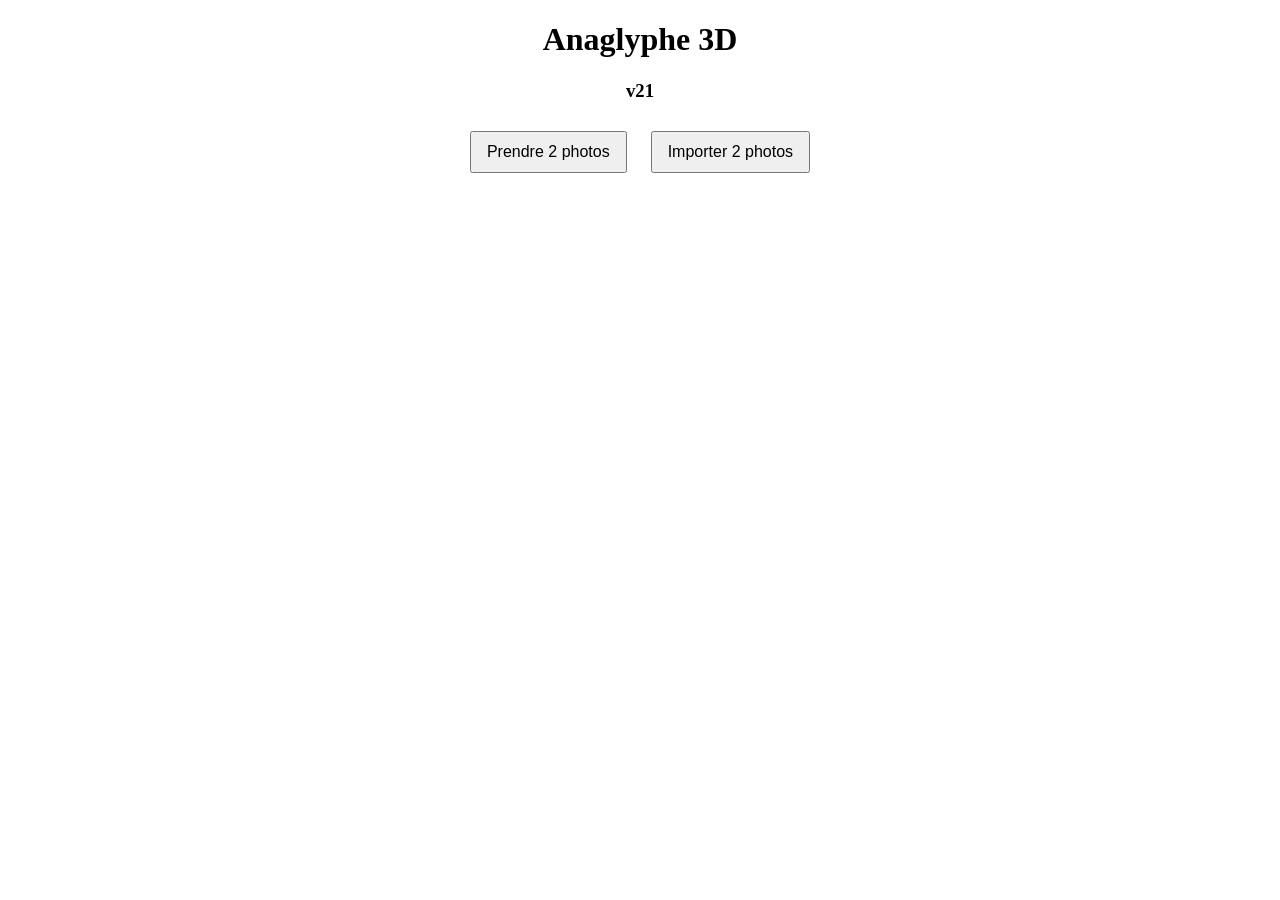
<file: 3D/index.html>
<!DOCTYPE html>
<html lang="fr">
<head>
  <meta charset="UTF-8">
  <meta http-equiv="X-UA-Compatible" content="IE=edge">
  <meta name="viewport" content="width=device-width, initial-scale=1.0">
  <title>PWA Anaglyphe 3D</title>
  <meta name="msapplication-TileColor" content="#af0a1a">
  <meta name="theme-color" content="#ffffff">
  <!--debut no cache-->
  <meta http-equiv="Cache-Control" content="no-cache, no-store, must-revalidate" />
  <meta http-equiv="Pragma" content="no-cache" />
  <meta http-equiv="Expires" content="0" />
  <!--fin no cache-->
  <link rel="shortcut icon" href="img/fav_icon.png">
  <link rel="icon" type="image/png" sizes="32x32" href="img/fav_icon.png">
  <link rel="manifest" href="pwa-manifest.json">
  <link rel="stylesheet" href="css/style.css">
  <script type='text/javascript' src="js/main.js"></script>
  <style>
    .hidden { display: none; }
    .content { text-align: center; margin-top: 20px; }
    .camera-container { position: relative; display: inline-block; }
    video, canvas { max-width: 100%; margin-top: 10px; border: none; } 
    #gridCanvas { position: absolute; top: 0; left: 0; pointer-events: none; }
    button { margin: 10px; padding: 10px 15px; font-size: 16px; }
	.button_up_down { margin: 3px; padding: 3px 3px; font-size: 16px; }
    input[type=range] { margin: 0px; padding: 0px 0px; font-size: 16px; width:160px; }
    .fade-out { opacity: 0; transition: opacity 0.3s ease-in-out; }
    .fade-in { opacity: 1; transition: opacity 0.3s ease-in-out; }
    #flash {
      position: fixed;
      top: 0;
      left: 0;
      width: 100%;
      height: 100%;
      background: white;
      opacity: 0;
      pointer-events: none;
      z-index: 9999;
      transition: opacity 0.2s ease-out;
    }
    #rotationLabel, #offsetYLabel, #offsetLabel { display: block; }
  </style>
</head>
<body>
  <div id="flash" class="hidden"></div>

  <div id="home" class="content">
    <h1>Anaglyphe 3D</h1>
    <h3>v21</h3>
    <!--<span id="welcomePanel" /*class="hidden"*/>-->
      <button onclick="openCamera()">Prendre 2 photos</button>
  	  <button onclick="importPhotos()">Importer 2 photos</button>
    <!--</span>-->
	<input type="file" id="photoInput" accept="image/*" multiple class="hidden">
    
  </div>

  <div id="cameraPage" class="content hidden">
    <h2 id="stepTitle">Photo gauche</h2>
    <div class="camera-container">
      <video id="camera" autoplay playsinline class="fade-in"></video>
      <canvas id="gridCanvas" class="hidden"></canvas><!--la grille-->
      <canvas id="photoLeft" class="hidden"></canvas>
      <canvas id="photoRight" class="hidden"></canvas>
      <canvas id="anaglyphCanvas" class="hidden"></canvas>
    </div>
    <br>
    <span id="offsetPanel" class="hidden">
      <label id="offsetLabel" >X: <span id="offsetValue">0</span> %
		<button class="button_up_down" onclick="nudge('x', -1)">-</button>
      	<input type="range" id="offsetSlider" min="-30" max="30" value="0" oninput="updateAnaglyph()">
		<button class="button_up_down" onclick="nudge('x', 1)">+</button>
      </label>
      <label id="offsetYLabel" >Y: <span id="offsetYValue">0</span> %
      	<button class="button_up_down" onclick="nudge('y', -1)">-</button>
		<input type="range" id="offsetYSlider" min="-30" max="30" value="0" oninput="updateAnaglyph()">    
		<button class="button_up_down" onclick="nudge('y', 1)">+</button>
      </label>
      <label id="rotationLabel" >Rot: <span id="rotationValue">0</span>°
      	<button class="button_up_down" onclick="nudge('r', -1)">-</button>
		<input type="range" id="rotationSlider" min="-20" max="20" value="0" oninput="updateAnaglyph()">
		<button class="button_up_down" onclick="nudge('r', 1)">+</button>
      </label>
      <button id="resetBtn" onclick="resetTransform()">Réinitialiser</button>
      <br>
      <button id="invertBtn" onclick="invertChannels()">Inverser Rouge/Cyan</button>  
      <button id="downloadBtn" onclick="downloadAnaglyph()">Télécharger</button>
	  <button id="cropBtn" onclick="cropAndDownload()">Crop et Télécharge</button>
	  <br>
  	  <button id="saveSourcesBtn" onclick="downloadSources1()">Save sources1</button>
	  <button id="saveSourcesBtn" onclick="downloadSources2()">Save sources2</button>
    </span>
    <button id="gridBtn" class="hidden" onclick="toggleGrid()">Grille</button>
    <button id="captureBtn" class="hidden" onclick="takePhoto()">Prendre</button>
    <button onclick="backHome()">Retour</button>
  </div>

  <script>
    const home = document.getElementById('home');
    const cameraPage = document.getElementById('cameraPage');
    const camera = document.getElementById('camera');
    const captureBtn = document.getElementById('captureBtn');
    const gridBtn = document.getElementById('gridBtn');
    const gridCanvas = document.getElementById('gridCanvas');
    const photoLeft = document.getElementById('photoLeft');
    const photoRight = document.getElementById('photoRight');
    const anaglyphCanvas = document.getElementById('anaglyphCanvas');
    const slider = document.getElementById('offsetSlider');
    const offsetLabel = document.getElementById('offsetLabel');
    const offsetValue = document.getElementById('offsetValue');
    const stepTitle = document.getElementById('stepTitle');
    const invertBtn = document.getElementById('invertBtn');
    const offsetYSlider = document.getElementById('offsetYSlider');
    const rotationSlider = document.getElementById('rotationSlider');
    const offsetYLabel = document.getElementById('offsetYLabel');
    const rotationLabel = document.getElementById('rotationLabel');
    const offsetYValue = document.getElementById('offsetYValue');
    const rotationValue = document.getElementById('rotationValue');
    const resetBtn = document.getElementById('resetBtn');
    const offsetPanel = document.getElementById('offsetPanel');
    const welcomePanel = document.getElementById('welcomePanel');
	const cropBtn = document.getElementById('cropBtn');


    let stream = null;
    let cameras = [];
    let currentCam = 0;
    let startY = 0;
    let offset = 0;
    let offsetY = 0;
    let rotation = 0;
    let step = 1;
    let leftImgData = null, rightImgData = null;
    let invert = false; // Rouge = gauche, Cyan = droite
    let showGrid = false;

    function triggerFlash() {
      const flash = document.getElementById('flash');
      flash.classList.remove('hidden');
      flash.style.opacity = 1;
      setTimeout(() => {
        flash.style.opacity = 0;
      }, 100); // le flash disparaît vite
    }

    async function openCamera() {
      home.classList.add('hidden');
      cameraPage.classList.remove('hidden');
      step = 1;
      stepTitle.textContent = "Photo gauche";
      try {
        await loadCameras();
        await startCamera(cameras[currentCam]?.deviceId);
      } catch (err) {
        alert("Erreur accès caméra : " + err);
      }
    }

    function backHome() {
      stopCamera();
      cameraPage.classList.add('hidden');
      home.classList.remove('hidden');
      anaglyphCanvas.classList.add('hidden');
      /*slider.classList.add('hidden');
      offsetLabel.classList.add('hidden');
      offsetYLabel.classList.add('hidden');
      offsetYSlider.classList.add('hidden');
      rotationLabel.classList.add('hidden');
      rotationSlider.classList.add('hidden');
      resetBtn.classList.add('hidden');*/
      offsetPanel.classList.add('hidden');
      /*invertBtn.classList.add('hidden');
      downloadBtn.classList.add('hidden');*/
      captureBtn.classList.remove('hidden');
      gridBtn.classList.remove('hidden');
      gridCanvas.classList.add('hidden');
      step = 1;
    }

    async function loadCameras() {
      const devices = await navigator.mediaDevices.enumerateDevices();
      cameras = devices.filter(d => d.kind === 'videoinput');
      const backCamIndex = cameras.findIndex(c => c.label.toLowerCase().includes('back'));
      if (backCamIndex >= 0) currentCam = backCamIndex;
    }

    async function startCamera(deviceId) {
      if (stream) stopCamera();
      try {
        camera.classList.add('fade-out');
        await new Promise(resolve => setTimeout(resolve, 300));
        const constraints = deviceId
          ? { video: { deviceId: { exact: deviceId } } }
          : { video: true };
        stream = await navigator.mediaDevices.getUserMedia(constraints);
        camera.srcObject = stream;
        camera.classList.remove('hidden');
        await camera.play();
        camera.classList.remove('fade-out');
        camera.classList.add('fade-in');
        anaglyphCanvas.classList.add('hidden');
        offsetPanel.classList.add('hidden');
        captureBtn.classList.remove('hidden');
        gridBtn.classList.remove('hidden');
        gridCanvas.classList.add('hidden');
        showGrid = false;
      } catch (err) {
        if (stream) {
          stream.getTracks().forEach(track => track.stop());
          stream = null;
        }
        camera.srcObject = null;
        camera.classList.remove('fade-out');
        camera.classList.add('fade-in');
        alert("Erreur accès caméra : " + err);
      }
    }

    function stopCamera() {
      if (stream) {
        stream.getTracks().forEach(track => track.stop());
        stream = null;
      }
      camera.srcObject = null;
    }

    function takePhoto() {
      const ctx = (step === 1 ? photoLeft : photoRight).getContext('2d');
      const w = camera.videoWidth;
      const h = camera.videoHeight;
      (step === 1 ? photoLeft : photoRight).width = w;
      (step === 1 ? photoLeft : photoRight).height = h;
      ctx.drawImage(camera, 0, 0);

      // vibration + flash
      if (navigator.vibrate) {
        navigator.vibrate(200);
      }
      triggerFlash();
          
      if (step === 1) {
        step = 2;
        stepTitle.textContent = "Photo droite";
      } else {
        leftImgData  = photoLeft.getContext('2d').getImageData(0, 0, photoLeft.width,  photoLeft.height);
        rightImgData = photoRight.getContext('2d').getImageData(0, 0, photoRight.width, photoRight.height);

        //camera.classList.add('hidden'); 
        //gridCanvas.classList.add('hidden');
        showAnaglyphControls()
        renderAnaglyph();
        /*slider.classList.remove('hidden');
        offsetLabel.classList.remove('hidden');
        offsetYLabel.classList.remove('hidden');
        offsetYSlider.classList.remove('hidden');
        rotationLabel.classList.remove('hidden');
        rotationSlider.classList.remove('hidden');
        resetBtn.classList.remove('hidden');*/
        /*offsetPanel.classList.remove('hidden');
        invertBtn.classList.remove('hidden');
        downloadBtn.classList.remove('hidden');
        captureBtn.classList.add('hidden');
        gridBtn.classList.add('hidden');
        stepTitle.textContent = "Aperçu 3D";*/
      }
    }

	function importPhotos() {
	  const input = document.getElementById('photoInput');
	  input.click();

	  input.onchange = async () => {
		if (input.files.length !== 2) {
		  alert("Veuillez sélectionner exactement 2 photos !");
		  return;
		}

		// Charger les deux images
		const [img1, img2] = await Promise.all(
		  Array.from(input.files).map(file => loadImage(file))
		);

		// Dessiner les deux images dans les canvas
		drawToCanvas(photoLeft, img1);
		drawToCanvas(photoRight, img2);

		// Stocker leurs données
		leftImgData  = photoLeft.getContext('2d').getImageData(0, 0, photoLeft.width,  photoLeft.height);
		rightImgData = photoRight.getContext('2d').getImageData(0, 0, photoRight.width, photoRight.height);

		// Afficher les contrôles + l'anaglyphe
		//alert("1");
		home.classList.add('hidden');
		cameraPage.classList.remove('hidden');
		showAnaglyphControls();
		renderAnaglyph();
	  };
	}

	// Fonction pour charger une image depuis un fichier
	function loadImage(file) {
	  return new Promise(resolve => {
		const img = new Image();
		img.onload = () => resolve(img);
		img.src = URL.createObjectURL(file);
	  });
	}

	// Dessiner une image dans un canvas
	function drawToCanvas(canvas, img) {
	  canvas.width = img.width;
	  canvas.height = img.height;
	  canvas.getContext('2d').drawImage(img, 0, 0);
	}

	function showAnaglyphControls() {
	  camera.classList.add('hidden');
	  gridCanvas.classList.add('hidden');

	  /*[offsetLabel, offsetYLabel, rotationLabel,
	   slider, offsetYSlider, rotationSlider,
	   invertBtn, downloadBtn, resetBtn, saveSourcesBtn].forEach(el => el.classList.remove('hidden'));*/
      offsetPanel.classList.remove('hidden');
    
	  captureBtn.classList.add('hidden');
	  gridBtn.classList.add('hidden');
	  stepTitle.textContent = "Aperçu 3D";
	}


    function resetTransform() {
      slider.value = 0;
      offsetYSlider.value = 0;
      rotationSlider.value = 0;
    
      offset = 0;
      offsetY = 0;
      rotation = 0;
    
      offsetValue.textContent = 0;
      offsetYValue.textContent = 0;
      rotationValue.textContent = 0;
    
      renderAnaglyph();
    }

    function renderAnaglyph() {
	  if (!leftImgData || !rightImgData) return;
	
	  const w = leftImgData.width;
	  const h = leftImgData.height;
	
	  // Convertir % en pixels
	  const offsetPx = Math.round((offset / 100) * w);
	  const offsetYPx = Math.round((offsetY / 100) * h);
	
	  // Canvas temporaire
	  const tempCanvas = document.createElement('canvas');
	  tempCanvas.width = w;
	  tempCanvas.height = h;
	  const tempCtx = tempCanvas.getContext('2d');
	
	  tempCtx.translate(w / 2, h / 2);
	  tempCtx.rotate(rotation * Math.PI / 180);
	  tempCtx.translate(-w / 2 + offsetPx, -h / 2 + offsetYPx);
	
	  const rightCanvas = document.createElement('canvas');
	  rightCanvas.width = w;
	  rightCanvas.height = h;
	  rightCanvas.getContext('2d').putImageData(rightImgData, 0, 0);
	  tempCtx.drawImage(rightCanvas, 0, 0);
	
	  const Rtrans = tempCtx.getImageData(0, 0, w, h).data;
	  const out = new Uint8ClampedArray(w * h * 4);
	  const L = leftImgData.data, R = Rtrans;
	
	  for (let i = 0; i < w * h; i++) {
	    const p = i * 4;
	    const redSrc = invert ? R : L;
	    const cyanSrc = invert ? L : R;
	    out[p]   = redSrc[p];
	    out[p+1] = cyanSrc[p+1];
	    out[p+2] = cyanSrc[p+2];
	    out[p+3] = 255;
	  }
	
	  const ctx = anaglyphCanvas.getContext('2d');
	  anaglyphCanvas.width = w;
	  anaglyphCanvas.height = h;
	  ctx.putImageData(new ImageData(out, w, h), 0, 0);
	  anaglyphCanvas.classList.remove('hidden');
	}

	function nudge(type, delta) {
	  if (type === 'x') {
	    slider.value = Math.min(slider.max, Math.max(slider.min, parseInt(slider.value) + delta));
	  } else if (type === 'y') {
	    offsetYSlider.value = Math.min(offsetYSlider.max, Math.max(offsetYSlider.min, parseInt(offsetYSlider.value) + delta));
	  } else if (type === 'r') {
	    rotationSlider.value = Math.min(rotationSlider.max, Math.max(rotationSlider.min, parseInt(rotationSlider.value) + delta));
	  }
	  updateAnaglyph();
	}


    function updateAnaglyph() {
	  offset = parseInt(slider.value, 10);   // en %
	  offsetY = parseInt(offsetYSlider.value, 10); // en %
	  rotation = parseInt(rotationSlider.value, 10);
	
	  offsetValue.textContent = offset;
	  offsetYValue.textContent = offsetY;
	  rotationValue.textContent = rotation;
	
	  renderAnaglyph();
	}



    function invertChannels() {
      invert = !invert;
      renderAnaglyph();
    }

    function toggleGrid() {
      showGrid = !showGrid;
      if (showGrid) {
        gridCanvas.width = camera.videoWidth;
        gridCanvas.height = camera.videoHeight;
        gridCanvas.classList.remove('hidden');
        drawGrid();
      } else {
        gridCanvas.classList.add('hidden');
      }
    }

    function drawGrid() {
      if (!showGrid) return;
      const ctx = gridCanvas.getContext('2d');
      const w = gridCanvas.width;
      const h = gridCanvas.height;
      ctx.clearRect(0, 0, w, h);
      ctx.strokeStyle = 'rgba(255,255,255,0.6)';
      ctx.lineWidth = 1;
      for (let i = 1; i < 3; i++) {
        const x = (w / 3) * i;
        const y = (h / 3) * i;
        ctx.beginPath();
        ctx.moveTo(x, 0); ctx.lineTo(x, h);
        ctx.moveTo(0, y); ctx.lineTo(w, y);
        ctx.stroke();
      }
      requestAnimationFrame(drawGrid);
    }

    function downloadAnaglyph() {
      const link = document.createElement('a');
      link.download = 'anaglyphe3D.png';
      link.href = anaglyphCanvas.toDataURL();
      link.click();
    }
	
	function downloadSources1() {
	  if (!photoLeft.width) return;

	  const link1 = document.createElement('a');
	  link1.download = 'photo_gauche.png';
	  link1.href = photoLeft.toDataURL();
	  link1.click();
	}
	function downloadSources2() {
		if (!photoRight.width) return;
		
		const link2 = document.createElement('a');
		link2.download = 'photo_droite.png';
		link2.href = photoRight.toDataURL();
		link2.click();
	}

	// Retourne un canvas de w×h contenant l'image droite transformée (offset%, offsetY%, rotation)
	function getTransformedRightCanvas() {
	  if (!rightImgData) return null;
	
	  const w = rightImgData.width, h = rightImgData.height;
	
	  // % -> px
	  const offsetPx  = Math.round((offset  / 100) * w);
	  const offsetYPx = Math.round((offsetY / 100) * h);
	
	  const tempCanvas = document.createElement('canvas');
	  tempCanvas.width = w;
	  tempCanvas.height = h;
	  const tempCtx = tempCanvas.getContext('2d');
	
	  // Appliquer les mêmes transfos que dans renderAnaglyph()
	  tempCtx.translate(w / 2, h / 2);
	  tempCtx.rotate(rotation * Math.PI / 180);
	  tempCtx.translate(-w / 2 + offsetPx, -h / 2 + offsetYPx);
	
	  // Dessiner l'image droite d'origine
	  const rightCanvas = document.createElement('canvas');
	  rightCanvas.width = w; rightCanvas.height = h;
	  rightCanvas.getContext('2d').putImageData(rightImgData, 0, 0);
	  tempCtx.drawImage(rightCanvas, 0, 0);
	
	  return tempCanvas;
	}
	
	// Trouve le bounding box des pixels non transparents (alpha > 0) d'un ImageData
	function getOpaqueBounds(imgData, w, h) {
	  const data = imgData.data;
	  let xMin = w, yMin = h, xMax = -1, yMax = -1;
	
	  // Parcours complet pour rester fiable (tu peux échantillonner si besoin de perf)
	  for (let y = 0; y < h; y++) {
	    for (let x = 0; x < w; x++) {
	      const a = data[(y * w + x) * 4 + 3];
	      if (a > 0) {
	        if (x < xMin) xMin = x;
	        if (x > xMax) xMax = x;
	        if (y < yMin) yMin = y;
	        if (y > yMax) yMax = y;
	      }
	    }
	  }
	  if (xMax === -1) return null; // rien de dessiné
	  // +1 pour passer de coordonnées inclusives à largeur/hauteur
	  return { x: xMin, y: yMin, w: xMax - xMin + 1, h: yMax - yMin + 1 };
	}
	
	// ---- Nouveau crop fiable ----
	function cropAndDownload() {
	  if (!leftImgData || !rightImgData) return;
	
	  // S'assurer que l'anaglyphe correspond bien aux valeurs actuelles
	  renderAnaglyph();
	
	  const w = leftImgData.width, h = leftImgData.height;
	
	  // 1) Recalculer l'image droite transformée
	  const transformed = getTransformedRightCanvas();
	  if (!transformed) return;
	
	  // 2) Déterminer la zone couverte par l'image transformée (alpha > 0)
	  const tCtx = transformed.getContext('2d');
	  const tData = tCtx.getImageData(0, 0, w, h);
	  const bbox = getOpaqueBounds(tData, w, h);
	
	  if (!bbox || bbox.w <= 0 || bbox.h <= 0) {
	    alert("Pas de zone superposée détectée !");
	    return;
	  }
	
	  // 3) Intersecter avec les limites de la gauche (qui est plein cadre)
	  const x = Math.max(0, bbox.x);
	  const y = Math.max(0, bbox.y);
	  const x2 = Math.min(w, bbox.x + bbox.w);
	  const y2 = Math.min(h, bbox.y + bbox.h);
	  const cw = x2 - x;
	  const ch = y2 - y;
	
	  if (cw <= 0 || ch <= 0) {
	    alert("Zone superposée trop petite ou hors cadre.");
	    return;
	  }
	
	  // 4) Recadrer depuis l’anaglyphe existant
	  const out = document.createElement('canvas');
	  out.width = cw; out.height = ch;
	  out.getContext('2d').drawImage(anaglyphCanvas, x, y, cw, ch, 0, 0, cw, ch);
	
	  // 5) Télécharger
	  const a = document.createElement('a');
	  a.download = 'anaglyphe_crop.png';
	  a.href = out.toDataURL();
	  a.click();
	}

    // Swipe vertical pour changer de caméra
    camera.addEventListener('touchstart', (e) => {
      startY = e.touches[0].clientY;
    });

    camera.addEventListener('touchend', (e) => {
      let endY = e.changedTouches[0].clientY;
      let diff = endY - startY;

      if (Math.abs(diff) > 50) {
        if (diff > 0) {
          currentCam = (currentCam + 1) % cameras.length;
        } else {
          currentCam = (currentCam - 1 + cameras.length) % cameras.length;
        }
        startCamera(cameras[currentCam].deviceId);
      }
    });
  </script>
</body>
</html>
</file>
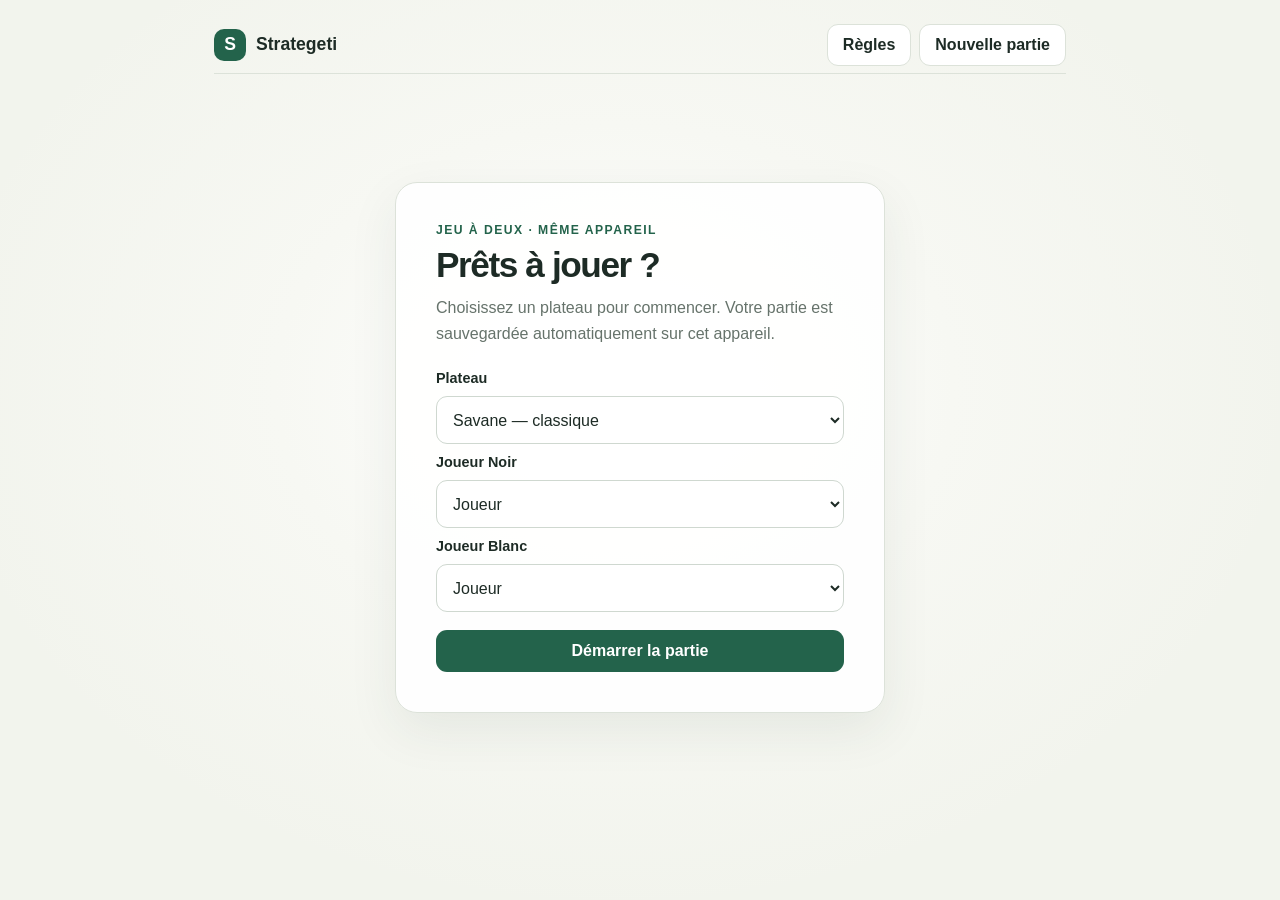
<file: Strategeti/index.html>
<!DOCTYPE html>
<html lang="fr">
<head>
  <meta charset="UTF-8">
  <meta name="viewport" content="width=device-width, initial-scale=1, viewport-fit=cover">
  <meta name="theme-color" content="#15231f">
  <meta name="description" content="Jeu de placement tactique à deux joueurs sur le même appareil.">
  <title>Strategeti — jeu à deux</title>
  <link rel="icon" type="image/png" href="img/fav_icon.png">
  <link rel="manifest" href="pwa-manifest.json">
  <link rel="stylesheet" href="css/style.css?v=20261007-piece-colors">
  <script src="js/main.js" defer></script>
  <script type="module" src="js/app.js"></script>
</head>
<body>
  <main class="app-shell">
    <header class="topbar">
      <a class="brand" href="./" aria-label="Strategeti, accueil">
        <span class="brand-mark" aria-hidden="true">S</span>
        <span>Strategeti</span>
      </a>
      <nav class="menu" aria-label="Menu de partie">
        <!--<a class="button button-quiet" href="test-ia.html">Test IA</a>-->
        <button class="button button-quiet" id="rules-button" type="button">Règles</button>
        <button class="button button-quiet" id="new-game-button" type="button">Nouvelle partie</button>
        <button class="button button-quiet" id="restart-button" type="button" hidden>Recommencer</button>
      </nav>
    </header>

    <section class="setup-panel panel" id="setup-panel" aria-labelledby="setup-title">
      <p class="eyebrow">Jeu à deux · même appareil</p>
      <h1 id="setup-title">Prêts à jouer ?</h1>
      <p class="muted">Choisissez un plateau pour commencer. Votre partie est sauvegardée automatiquement sur cet appareil.</p>
      <form id="new-game-form" class="setup-form">
        <label for="board-choice">Plateau</label>
        <select id="board-choice" name="board">
          <option value="savanna-classic">Savane — classique</option>
          <option value="savanna-advanced">Savane — avancé</option>
        </select>
        <label for="black-player">Joueur Noir</label>
        <select id="black-player" name="blackPlayer">
          <option value="human" selected>Joueur</option>
        </select>
        <label for="white-player">Joueur Blanc</label>
        <select id="white-player" name="whitePlayer">
          <option value="human" selected>Joueur</option>
        </select>
        <div class="llm-model-field" id="llm-model-field" hidden>
          <label for="llm-model">Modèle Ollama pour LLMIA</label>
          <input id="llm-model" name="llmModel" type="text" list="ollama-models" value="gpt-oss:20b" required>
          <datalist id="ollama-models"></datalist>
          <p class="form-status" id="llm-model-status" role="status" aria-live="polite"></p>
        </div>
        <button class="button button-primary" type="submit">Démarrer la partie</button>
      </form>
      <button class="button button-quiet resume-button" id="resume-button" type="button" hidden>Revenir à la partie</button>
    </section>

    <section class="rules-panel panel" id="rules-panel" aria-labelledby="rules-title" hidden>
      <p class="eyebrow">Strategeti · règles du jeu</p>
      <h1 id="rules-title" tabindex="-1">Comment jouer ?</h1>
      <section class="rules-section" aria-labelledby="rules-goal-title">
        <h2 id="rules-goal-title">But et préparation</h2>
        <ul>
          <li>La partie se joue à deux sur un plateau de 4 × 4 cases. Blanc commence ; Noir joue en haut et Blanc en bas.</li>
          <li>Chaque joueur dispose de deux éléphants, deux lions, deux zèbres et deux gazelles.</li>
          <li>Sur le plateau classique, la pose est interdite dans les quatre coins. Sur le plateau avancé, elle est interdite dans les quatre cases centrales. Les déplacements restent autorisés sur toutes les cases.</li>
        </ul>
      </section>
      <section class="rules-section" aria-labelledby="rules-turn-title">
        <h2 id="rules-turn-title">À votre tour</h2>
        <p>Posez un animal de votre réserve sur une case vide autorisée ou déplacez un animal de votre couleur en respectant son déplacement. Les animaux mangés ou poussés hors du plateau sont perdus et ne retournent pas en réserve.</p>
      </section>
      <section class="rules-section" aria-labelledby="rules-animals-title">
        <h2 id="rules-animals-title">Déplacement des animaux</h2>
        <ul class="animal-rules">
          <li><strong>Éléphant :</strong> avance d’une case horizontalement ou verticalement et doit pousser au moins un animal adjacent. Il pousse toute la chaîne devant lui, quelque soit la couleur, mais ne peut pas pousser un autre éléphant. Un animal poussé hors du plateau est perdu.</li>
          <li><strong>Lion :</strong> avance d’une case horizontalement ou verticalement en mangeant un zèbre ou une gazelle adjacente. Il peut manger une pièce de sa propre couleur.</li>
          <li><strong>Zèbre :</strong> se déplace en ligne droite, horizontalement, verticalement ou en diagonale, d’autant de cases qu’il le souhaite vers une case vide. Les autres pièces bloquent son passage.</li>
          <li><strong>Gazelle :</strong> saute horizontalement, verticalement ou en diagonale par-dessus une ou plusieurs pièces consécutives et atterrit sur la première case vide après elles. Elle peut enchaîner des sauts en changeant de direction ; après chaque saut, vous pouvez continuer, terminer le déplacement ou annuler tout le trajet.</li>
        </ul>
      </section>
      <section class="rules-section" aria-labelledby="rules-end-title">
        <h2 id="rules-end-title">Fin de partie</h2>
        <p>Vous gagnez si au moins une condition suivante est remplie :
          <ul>
          <li>Vous alignez quatre animaux de votre couleur horizontalement, verticalement ou en diagonale.</li>
          <li>Vous mangez ou poussez hors du plateau cinq animaux de votre adversaire.</li>
          <li>Vous bloquez votre adversaire qui ne peux plus rien jouer.</li>
          </ul>
        </p>
      </section>
      <div class="rules-actions">
        <button class="button button-primary" id="return-from-rules-button" type="button">Retour à l’accueil</button>
      </div>
    </section>

    <section id="game-panel" class="game-panel" aria-label="Partie" hidden>
      <div class="game-heading">
        <div>
          <p class="eyebrow" id="board-name">Savane — classique</p>
          <h1 id="board-heading">La savane</h1>
        </div>
        <div class="turn-indicator" id="turn-indicator" role="status" aria-live="polite"></div>
      </div>

      <section class="player-zone player-black" aria-labelledby="black-title">
        <div class="player-heading">
          <span class="player-stone stone-black" aria-hidden="true"></span>
          <h2 id="black-title">Noir <span class="player-position">— en haut</span></h2>
          <span class="stock-label" id="black-stock-label"></span>
        </div>
        <div class="stock" id="black-stock" aria-label="Stock des pièces noires"></div>
      </section>

      <div class="board-area">
        <div class="board-wrap">
          <div class="board" id="game-board" role="grid" aria-label="Plateau de jeu 4 par 4"></div>
          <div class="game-result" id="game-result" role="status" aria-live="assertive" hidden>
            <div class="game-result-card">
              <p class="eyebrow">Partie terminée</p>
              <h2 id="game-result-winner"></h2>
              <p id="game-result-reason"></p>
            </div>
          </div>
        </div>
        <aside class="captured-stock" id="captured-stock" aria-labelledby="captured-title">
          <h2 id="captured-title">Mangées</h2>
          <p class="captured-empty" id="captured-empty">Aucune</p>
          <div class="captured-groups">
            <section aria-label="Pièces mangées blanches">
              <h3><span class="player-stone stone-white" aria-hidden="true"></span>Blanc</h3>
              <div class="captured-pieces" id="white-captured"></div>
            </section>
            <section aria-label="Pièces mangées noires">
              <h3><span class="player-stone stone-black" aria-hidden="true"></span>Noir</h3>
              <div class="captured-pieces" id="black-captured"></div>
            </section>
          </div>
        </aside>
      </div>
      <p class="placement-rule-hint" id="placement-rule-hint"></p>

      <section class="player-zone player-white" aria-labelledby="white-title">
        <div class="player-heading">
          <span class="player-stone stone-white" aria-hidden="true"></span>
          <h2 id="white-title">Blanc <span class="player-position">— en bas</span></h2>
          <span class="stock-label" id="white-stock-label"></span>
        </div>
        <div class="stock" id="white-stock" aria-label="Stock des pièces blanches"></div>
      </section>
      <div class="gazelle-move-controls" id="gazelle-move-controls" hidden>
        <p id="gazelle-move-progress" aria-live="polite"></p>
        <div class="gazelle-move-actions">
          <button class="button button-quiet" id="cancel-gazelle-move" type="button">Annuler le déplacement</button>
          <button class="button button-primary" id="finish-gazelle-move" type="button">Terminer le déplacement</button>
        </div>
      </div>
      <p class="game-message" id="game-message" aria-live="polite"></p>
      <button class="button button-quiet" id="retry-ai-button" type="button" hidden>Renvoyer</button>
    </section>

    <p class="save-status" id="save-status" role="status" aria-live="polite"></p>
  </main>
  <dialog id="confirm-dialog" class="confirm-dialog">
    <form method="dialog">
      <h2 id="confirm-title">Recommencer la partie ?</h2>
      <p id="confirm-message">La progression actuelle sera remplacée.</p>
      <div class="dialog-actions">
        <button class="button button-quiet" value="cancel">Annuler</button>
        <button class="button button-danger" id="confirm-action" value="confirm">Recommencer</button>
      </div>
    </form>
  </dialog>
</body>
</html>
</file>
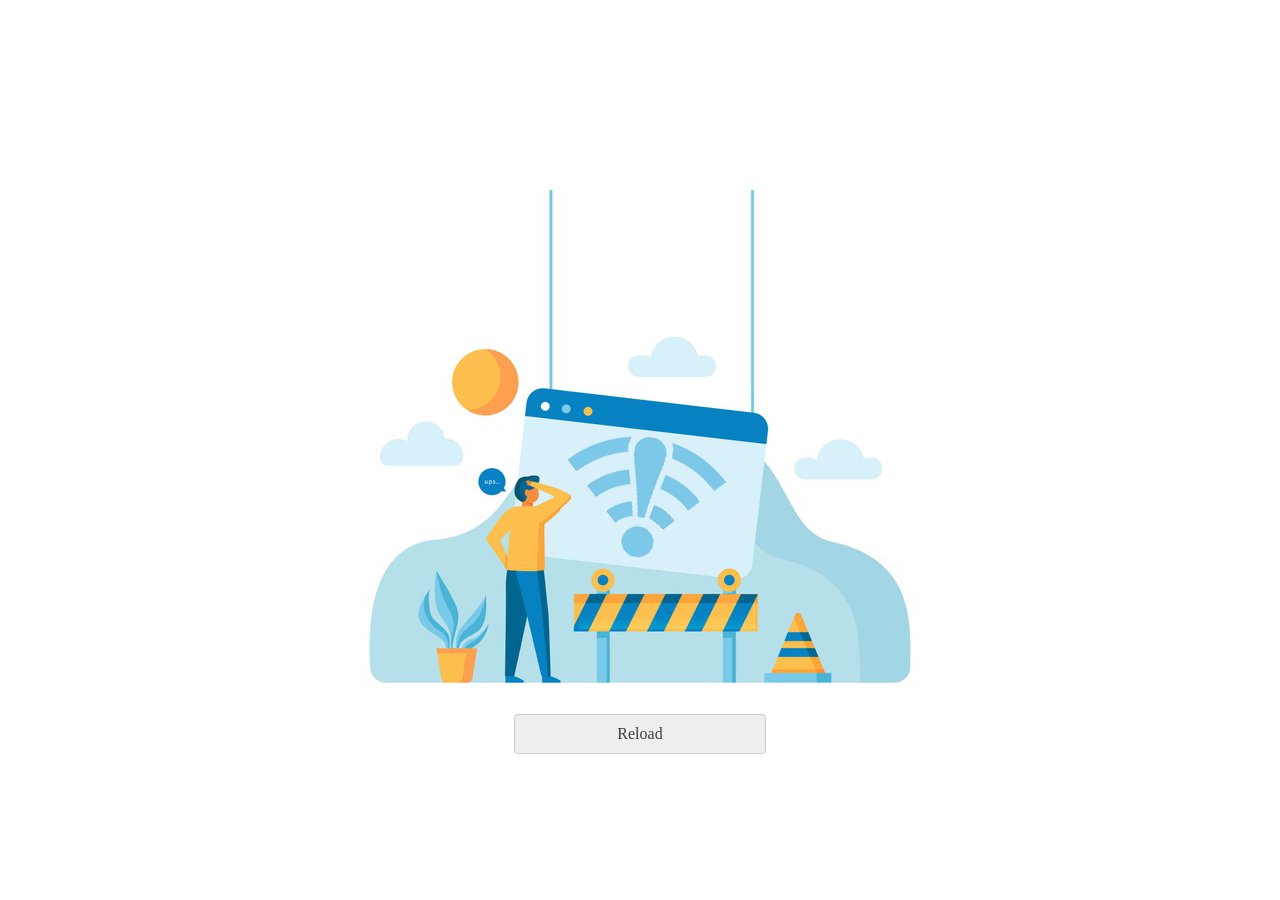
<file: offline.html>
<!DOCTYPE html>
<html lang="en">
<head>
    <meta charset="UTF-8">
    <meta http-equiv="X-UA-Compatible" content="IE=edge">
    <meta name="viewport" content="width=device-width, initial-scale=1.0">
    <title>Simple Progressive Web App</title>
    <meta name="msapplication-TileColor" content="#af0a1a">
    <meta name="theme-color" content="#ffffff">
    <link rel="shortcut icon" href="img/fav-16.png">
    <link rel="icon" type="image/png" sizes="32x32" href="img/fav-32.png">
    <link rel="icon" type="image/png" sizes="16x16" href="img/fav-16.png">
    <link rel="apple-touch-icon" href="img/fav-57.png">
    <link rel="apple-touch-icon" sizes="114x114" href="img/fav-114.png">
    <link rel="apple-touch-icon" sizes="72x72" href="img/fav-72.png">
    <link rel="apple-touch-icon" sizes="144x144" href="img/fav-144.png">
    <link rel="manifest" href="pwa-manifest.json">
    <link rel="stylesheet" href="css/style.css">
    <script type='text/javascript' src="js/main.js"></script>
</head>
<body>
    <div class="content">
        <img src="img/offline.jpg" alt="Red Cherry is offline">
        <br>
        <span class="reload-btn" onclick="return window.location.reload()">Reload</span>
    </div>
</body>
</html>
</file>
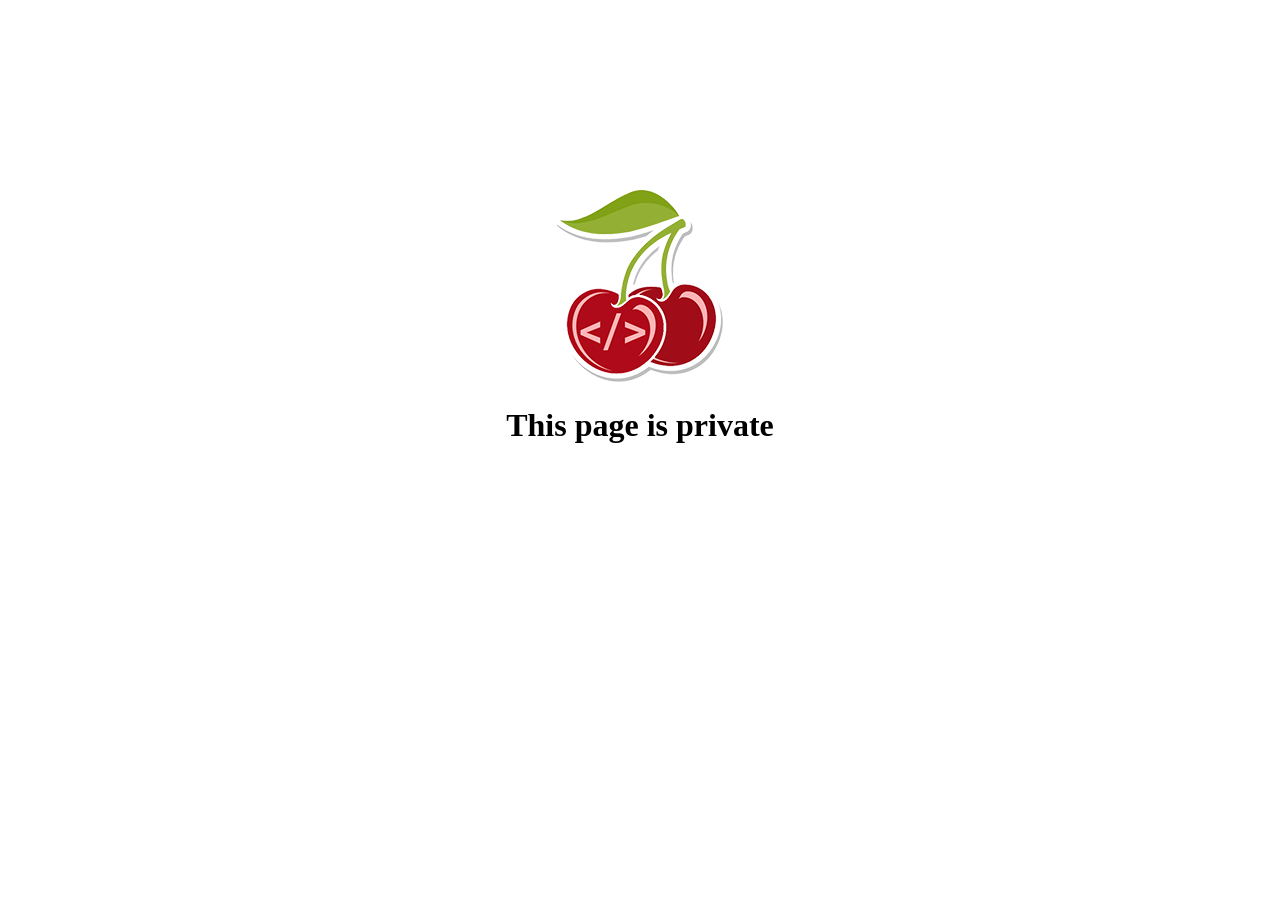
<file: private.html>
<!DOCTYPE html>
<html lang="en">
<head>
    <meta charset="UTF-8">
    <meta http-equiv="X-UA-Compatible" content="IE=edge">
    <meta name="viewport" content="width=device-width, initial-scale=1.0">
    <title>Simple Progressive Web App</title>
    <meta name="msapplication-TileColor" content="#af0a1a">
    <meta name="theme-color" content="#ffffff">
    <link rel="shortcut icon" href="img/fav-16.png">
    <link rel="icon" type="image/png" sizes="32x32" href="img/fav-32.png">
    <link rel="icon" type="image/png" sizes="16x16" href="img/fav-16.png">
    <link rel="apple-touch-icon" href="img/fav-57.png">
    <link rel="apple-touch-icon" sizes="114x114" href="img/fav-114.png">
    <link rel="apple-touch-icon" sizes="72x72" href="img/fav-72.png">
    <link rel="apple-touch-icon" sizes="144x144" href="img/fav-144.png">
    <link rel="manifest" href="pwa-manifest.json">
    <link rel="stylesheet" href="css/style.css">
    <script type='text/javascript' src="js/main.js"></script>
</head>
<body>
    <div class="content">
        <img src="img/fav-192.png" alt="Red Cherry">
        <h1>This page is private</h1>
    </div>
</body>
</html>
</file>
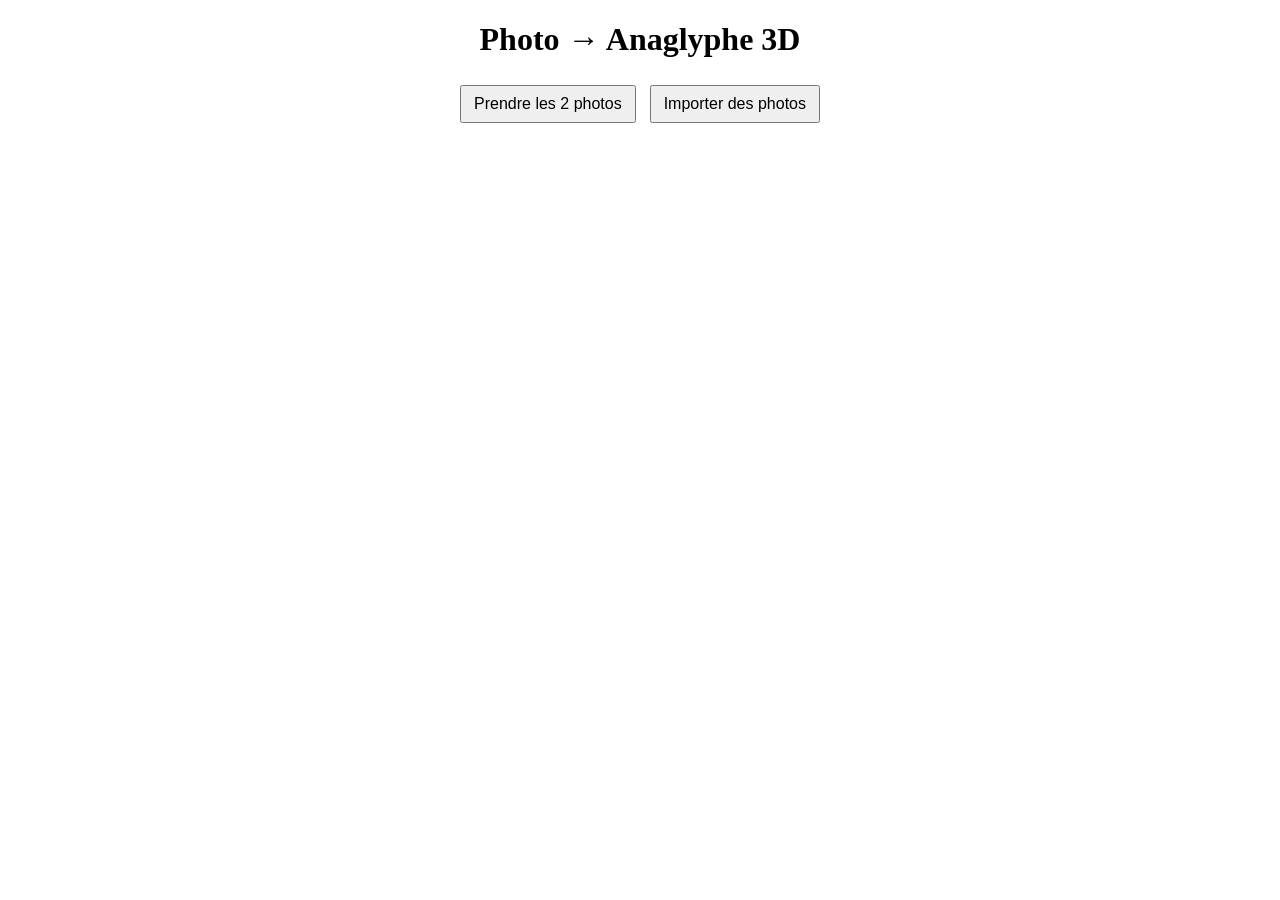
<file: 3D/index2.html>
<!DOCTYPE html>
<html lang="fr">
<head>
  <meta charset="UTF-8">
  <meta name="viewport" content="width=device-width, initial-scale=1.0">
  <title>PWA Anaglyphe 3D</title>
  <style>
    .hidden { display: none; }
    .content { text-align: center; margin-top: 20px; }
    .camera-container { position: relative; display: inline-block; width: 100%; max-width: 600px; }
    .camera-container video,
    .camera-container canvas {
      position: absolute;
      top: 0;
      left: 0;
      width: 100%;
      height: auto;
      border: 1px solid #ccc;
      display: block;
      z-index: 1;
    }
    #controls {
      position: relative;
      z-index: 2;
      margin-top: 10px;
    }
    button, input[type=range] { margin: 5px; padding: 8px 12px; font-size: 16px; }
    #flash {
      position: fixed;
      top: 0; left: 0;
      width: 100%; height: 100%;
      background: white;
      opacity: 0;
      pointer-events: none;
      z-index: 9999;
      transition: opacity 0.2s ease-out;
    }
  </style>
</head>
<body>
  <div id="flash"></div>

  <div id="home" class="content">
    <h1>Photo → Anaglyphe 3D</h1>
    <button onclick="openCamera()">Prendre les 2 photos</button>
    <button onclick="importPhotos()">Importer des photos</button>
    <input type="file" id="photoInput" accept="image/*" multiple class="hidden">
  </div>

  <div id="cameraPage" class="content hidden">
    <h2 id="stepTitle">Photo gauche</h2>
    <div class="camera-container">
      <video id="camera" autoplay playsinline></video>
      <canvas id="gridCanvas" class="hidden"></canvas>
      <canvas id="photoLeft" class="hidden"></canvas>
      <canvas id="photoRight" class="hidden"></canvas>
      <canvas id="anaglyphCanvas" class="hidden"></canvas>
    </div>

    <div id="controls">
      <label id="offsetLabel" class="hidden">Décalage X: <span id="offsetValue">0</span> px</label>
      <input type="range" id="offsetSlider" min="-40" max="40" value="0" class="hidden" oninput="updateAnaglyph()">

      <label id="offsetYLabel" class="hidden">Décalage Y: <span id="offsetYValue">0</span> px</label>
      <input type="range" id="offsetYSlider" min="-40" max="40" value="0" class="hidden" oninput="updateAnaglyph()">

      <label id="rotationLabel" class="hidden">Rotation: <span id="rotationValue">0</span>°</label>
      <input type="range" id="rotationSlider" min="-20" max="20" value="0" class="hidden" oninput="updateAnaglyph()">

      <br>
      <button id="invertBtn" class="hidden" onclick="invertChannels()">Inverser Rouge/Cyan</button>
      <button id="gridBtn" class="hidden" onclick="toggleGrid()">Grille</button>
      <button id="captureBtn" class="hidden" onclick="takePhoto()">Prendre</button>
      <button id="downloadBtn" class="hidden" onclick="downloadAnaglyph()">Télécharger anaglyphe</button>
      <button id="saveSourcesBtn" class="hidden" onclick="downloadSources()">Sauvegarder photos</button>
      <button id="resetBtn" class="hidden" onclick="resetTransform()">Réinitialiser</button>
      <button onclick="backHome()">Retour</button>
    </div>
  </div>

  <script>
    const home = document.getElementById('home');
    const cameraPage = document.getElementById('cameraPage');
    const camera = document.getElementById('camera');
    const gridCanvas = document.getElementById('gridCanvas');
    const photoLeft = document.getElementById('photoLeft');
    const photoRight = document.getElementById('photoRight');
    const anaglyphCanvas = document.getElementById('anaglyphCanvas');

    const slider = document.getElementById('offsetSlider');
    const offsetLabel = document.getElementById('offsetLabel');
    const offsetValue = document.getElementById('offsetValue');

    const offsetYSlider = document.getElementById('offsetYSlider');
    const offsetYLabel = document.getElementById('offsetYLabel');
    const offsetYValue = document.getElementById('offsetYValue');

    const rotationSlider = document.getElementById('rotationSlider');
    const rotationLabel = document.getElementById('rotationLabel');
    const rotationValue = document.getElementById('rotationValue');

    const invertBtn = document.getElementById('invertBtn');
    const gridBtn = document.getElementById('gridBtn');
    const captureBtn = document.getElementById('captureBtn');
    const downloadBtn = document.getElementById('downloadBtn');
    const saveSourcesBtn = document.getElementById('saveSourcesBtn');
    const resetBtn = document.getElementById('resetBtn');

    const stepTitle = document.getElementById('stepTitle');

    let stream = null;
    let cameras = [];
    let currentCam = 0;
    let step = 1;
    let leftImgData = null, rightImgData = null;
    let invert = false;
    let showGrid = false;
    let offset = 0, offsetY = 0, rotation = 0;

    async function openCamera() {
      home.classList.add('hidden');
      cameraPage.classList.remove('hidden');
      await loadCameras();
      startCamera(cameras[currentCam]?.deviceId);
      step = 1;
      stepTitle.textContent = "Photo gauche";
      captureBtn.classList.remove('hidden');
      gridBtn.classList.remove('hidden');
    }

    function backHome() {
      stopCamera();
      cameraPage.classList.add('hidden');
      home.classList.remove('hidden');
      [offsetLabel, offsetYLabel, rotationLabel, slider, offsetYSlider, rotationSlider,
       invertBtn, downloadBtn, resetBtn, saveSourcesBtn].forEach(el => el.classList.add('hidden'));
      anaglyphCanvas.classList.add('hidden');
    }

    async function loadCameras() {
      const devices = await navigator.mediaDevices.enumerateDevices();
      cameras = devices.filter(d => d.kind === 'videoinput');
      const backCamIndex = cameras.findIndex(c => c.label.toLowerCase().includes('back'));
      if (backCamIndex >= 0) currentCam = backCamIndex;
    }

    async function startCamera(deviceId) {
      if (stream) stopCamera();
      try {
        stream = await navigator.mediaDevices.getUserMedia({ video: { deviceId: { exact: deviceId } } });
        camera.srcObject = stream;
        camera.classList.remove('hidden');
      } catch (err) {
        alert("Erreur accès caméra : " + err);
      }
    }

    function stopCamera() {
      if (stream) stream.getTracks().forEach(track => track.stop());
    }

    function triggerFlash() {
      const flash = document.getElementById('flash');
      flash.style.opacity = 1;
      setTimeout(() => { flash.style.opacity = 0; }, 100);
    }

    function takePhoto() {
      const ctx = (step === 1 ? photoLeft : photoRight).getContext('2d');
      const w = camera.videoWidth;
      const h = camera.videoHeight;
      (step === 1 ? photoLeft : photoRight).width = w;
      (step === 1 ? photoLeft : photoRight).height = h;
      ctx.drawImage(camera, 0, 0);

      if (navigator.vibrate) navigator.vibrate(200);
      triggerFlash();

      if (step === 1) {
        step = 2;
        stepTitle.textContent = "Photo droite";
      } else {
        leftImgData  = photoLeft.getContext('2d').getImageData(0, 0, photoLeft.width,  photoLeft.height);
        rightImgData = photoRight.getContext('2d').getImageData(0, 0, photoRight.width, photoRight.height);
        showAnaglyphControls();
        renderAnaglyph();
      }
    }

    function importPhotos() {
      const input = document.getElementById('photoInput');
      input.click();

      input.onchange = async () => {
        if (input.files.length !== 2) {
          alert("Veuillez sélectionner exactement 2 photos !");
          return;
        }

        const [img1, img2] = await Promise.all(Array.from(input.files).map(file => loadImage(file)));
        drawToCanvas(photoLeft, img1);
        drawToCanvas(photoRight, img2);

        leftImgData  = photoLeft.getContext('2d').getImageData(0, 0, photoLeft.width,  photoLeft.height);
        rightImgData = photoRight.getContext('2d').getImageData(0, 0, photoRight.width, photoRight.height);

        home.classList.add('hidden');
        cameraPage.classList.remove('hidden');

        showAnaglyphControls();
        renderAnaglyph();
      };
    }

    function loadImage(file) {
      return new Promise(resolve => {
        const img = new Image();
        img.onload = () => resolve(img);
        img.src = URL.createObjectURL(file);
      });
    }

    function drawToCanvas(canvas, img) {
      canvas.width = img.width;
      canvas.height = img.height;
      canvas.getContext('2d').drawImage(img, 0, 0);
    }

    function showAnaglyphControls() {
      camera.classList.add('hidden');
      gridCanvas.classList.add('hidden');

      [offsetLabel, offsetYLabel, rotationLabel, slider, offsetYSlider, rotationSlider,
       invertBtn, downloadBtn, resetBtn, saveSourcesBtn].forEach(el => el.classList.remove('hidden'));

      captureBtn.classList.add('hidden');
      gridBtn.classList.add('hidden');
      stepTitle.textContent = "Aperçu 3D";
    }

    function renderAnaglyph() {
      if (!leftImgData || !rightImgData) return;

      const w = leftImgData.width, h = leftImgData.height;
      const tempCanvas = document.createElement('canvas');
      tempCanvas.width = w; tempCanvas.height = h;
      const tempCtx = tempCanvas.getContext('2d');

      tempCtx.translate(w / 2, h / 2);
      tempCtx.rotate(rotation * Math.PI / 180);
      tempCtx.translate(-w / 2 + offset, -h / 2 + offsetY);

      const rightCanvas = document.createElement('canvas');
      rightCanvas.width = w; rightCanvas.height = h;
      rightCanvas.getContext('2d').putImageData(rightImgData, 0, 0);
      tempCtx.drawImage(rightCanvas, 0, 0);

      const Rtrans = tempCtx.getImageData(0, 0, w, h).data;
      const out = new Uint8ClampedArray(w * h * 4);
      const L = leftImgData.data, R = Rtrans;

      for (let i = 0; i < w * h; i++) {
        const p = i * 4;
        const redSrc = invert ? R : L;
        const cyanSrc = invert ? L : R;
        out[p]   = redSrc[p];
        out[p+1] = cyanSrc[p+1];
        out[p+2] = cyanSrc[p+2];
        out[p+3] = 255;
      }

      const ctx = anaglyphCanvas.getContext('2d');
      anaglyphCanvas.width = w;
      anaglyphCanvas.height = h;
      ctx.putImageData(new ImageData(out, w, h), 0, 0);
      anaglyphCanvas.classList.remove('hidden');
    }

    function updateAnaglyph() {
      offset = parseInt(slider.value, 10);
      offsetY = parseInt(offsetYSlider.value, 10);
      rotation = parseInt(rotationSlider.value, 10);
      offsetValue.textContent = offset;
      offsetYValue.textContent = offsetY;
      rotationValue.textContent = rotation;
      renderAnaglyph();
    }

    function invertChannels() { invert = !invert; renderAnaglyph(); }

    function resetTransform() {
      offset = offsetY = rotation = 0;
      slider.value = offsetYSlider.value = rotationSlider.value = 0;
      offsetValue.textContent = offsetYValue.textContent = rotationValue.textContent = 0;
      renderAnaglyph();
    }

    function downloadAnaglyph() {
      const link = document.createElement('a');
      link.download = 'anaglyphe3D.png';
      link.href = anaglyphCanvas.toDataURL();
      link.click();
    }

    function downloadSources() {
      if (!photoLeft.width || !photoRight.width) return;
      const link1 = document.createElement('a');
      link1.download = 'photo_gauche.png';
      link1.href = photoLeft.toDataURL();
      link1.click();

      const link2 = document.createElement('a');
      link2.download = 'photo_droite.png';
      link2.href = photoRight.toDataURL();
      link2.click();
    }

    function toggleGrid() {
      showGrid = !showGrid;
      if (showGrid) {
        gridCanvas.width = camera.videoWidth;
        gridCanvas.height = camera.videoHeight;
        gridCanvas.classList.remove('hidden');
        drawGrid();
      } else gridCanvas.classList.add('hidden');
    }

    function drawGrid() {
      if (!showGrid) return;
      const ctx = gridCanvas.getContext('2d');
      const w = gridCanvas.width, h = gridCanvas.height;
      ctx.clearRect(0, 0, w, h);
      ctx.strokeStyle = 'rgba(255,255,255,0.6)';
      ctx.lineWidth = 1;
      for (let i = 1; i < 3; i++) {
        const x = (w / 3) * i, y = (h / 3) * i;
        ctx.beginPath();
        ctx.moveTo(x, 0); ctx.lineTo(x, h);
        ctx.moveTo(0, y); ctx.lineTo(w, y);
        ctx.stroke();
      }
      requestAnimationFrame(drawGrid);
    }
  </script>
</body>
</html>
</file>
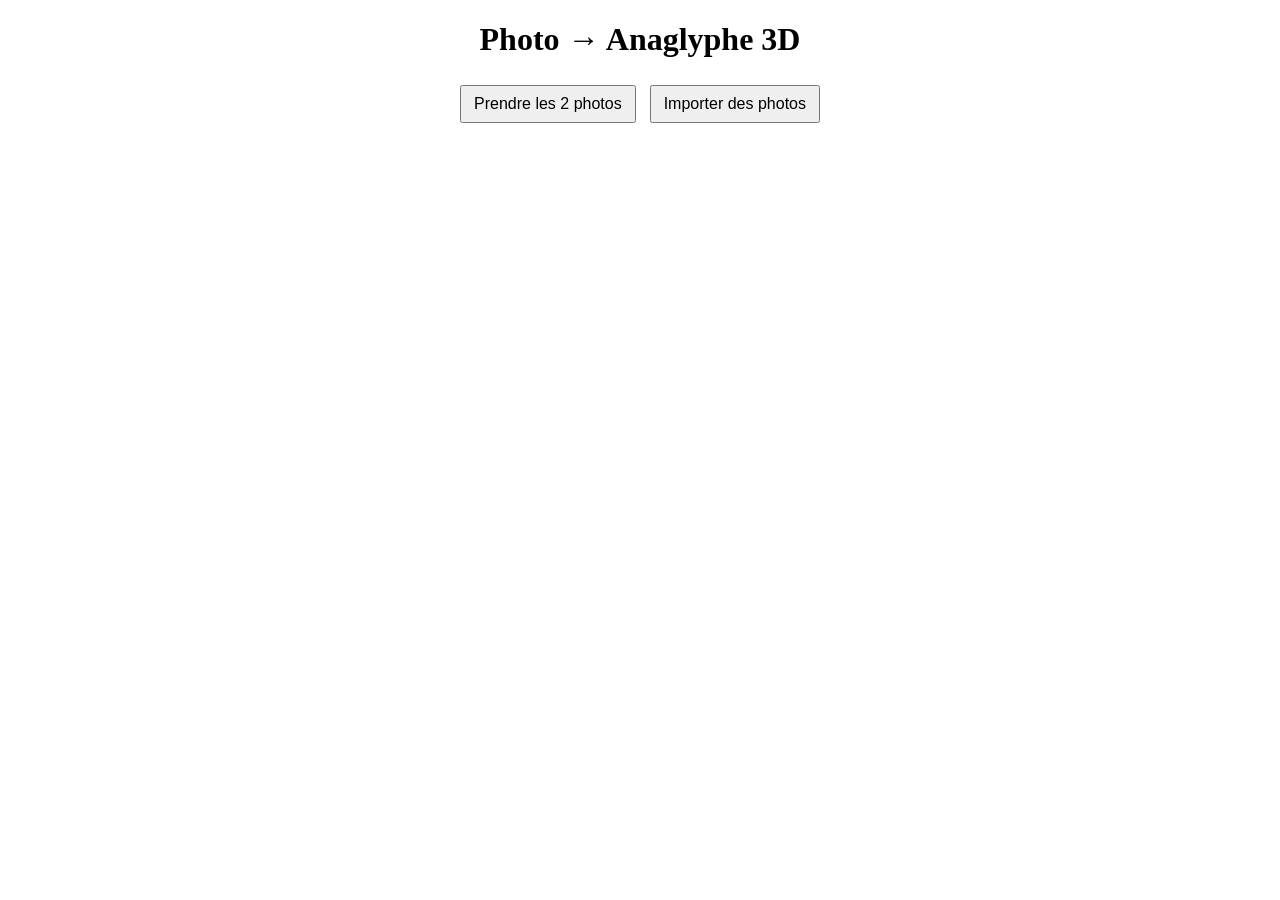
<file: 3D/index3.html>
<!DOCTYPE html>
<html lang="fr">
<head>
  <meta charset="UTF-8" />
  <meta name="viewport" content="width=device-width, initial-scale=1.0" />
  <title>PWA Anaglyphe 3D</title>
  <style>
    .hidden { display: none; }
    .content { text-align: center; margin-top: 20px; }
    .camera-container { position: relative; display: inline-block; width: 100%; max-width: 600px; }
    .camera-container video,
    .camera-container canvas {
      position: absolute;
      top: 0; left: 0;
      width: 100%; height: auto;
      border: 1px solid #ccc;
      display: block;
      z-index: 1;
    }
    #controls { position: relative; z-index: 2; margin-top: 10px; }
    button, input[type=range] { margin: 5px; padding: 8px 12px; font-size: 16px; }
    #flash {
      position: fixed;
      top: 0; left: 0; width: 100%; height: 100%;
      background: white;
      opacity: 0;
      pointer-events: none;
      z-index: 9999;
      transition: opacity 0.2s ease-out;
    }
    #cropOverlay {
      position: absolute;
      top: 0; left: 0;
      width: 100%; height: auto;
      z-index: 3;
      pointer-events: none;
    }
    .slider-group { display: flex; align-items: center; justify-content: center; gap: 5px; }
  </style>
</head>
<body>
  <div id="flash"></div>

  <div id="home" class="content">
    <h1>Photo → Anaglyphe 3D</h1>
    <button onclick="openCamera()">Prendre les 2 photos</button>
    <button onclick="importPhotos()">Importer des photos</button>
    <input type="file" id="photoInput" accept="image/*" multiple class="hidden">
  </div>

  <div id="cameraPage" class="content hidden">
    <h2 id="stepTitle">Photo gauche</h2>
    <div class="camera-container">
      <video id="camera" autoplay playsinline></video>
      <canvas id="gridCanvas" class="hidden"></canvas>
      <canvas id="photoLeft" class="hidden"></canvas>
      <canvas id="photoRight" class="hidden"></canvas>
      <canvas id="anaglyphCanvas" class="hidden"></canvas>
      <canvas id="cropOverlay" class="hidden"></canvas>
    </div>

    <div id="controls">
      <label id="offsetLabel" class="hidden">Décalage X: <span id="offsetValue">0</span> %</label>
      <div class="slider-group hidden" id="offsetControls">
        <button onclick="nudge('x', -1)">-</button>
        <input type="range" id="offsetSlider" min="-50" max="50" value="0" oninput="updateAnaglyph()">
        <button onclick="nudge('x', 1)">+</button>
      </div>

      <label id="offsetYLabel" class="hidden">Décalage Y: <span id="offsetYValue">0</span> %</label>
      <div class="slider-group hidden" id="offsetYControls">
        <button onclick="nudge('y', -1)">-</button>
        <input type="range" id="offsetYSlider" min="-50" max="50" value="0" oninput="updateAnaglyph()">
        <button onclick="nudge('y', 1)">+</button>
      </div>

      <label id="rotationLabel" class="hidden">Rotation: <span id="rotationValue">0</span>°</label>
      <div class="slider-group hidden" id="rotationControls">
        <button onclick="nudge('r', -1)">-</button>
        <input type="range" id="rotationSlider" min="-20" max="20" value="0" oninput="updateAnaglyph()">
        <button onclick="nudge('r', 1)">+</button>
      </div>

      <br>
      <button id="invertBtn" class="hidden" onclick="invertChannels()">Inverser Rouge/Cyan</button>
      <button id="gridBtn" class="hidden" onclick="toggleGrid()">Grille</button>
      <button id="captureBtn" class="hidden" onclick="takePhoto()">Prendre</button>
      <button id="downloadBtn" class="hidden" onclick="downloadAnaglyph()">Télécharger anaglyphe</button>
      <button id="saveSourcesBtn" class="hidden" onclick="downloadSources()">Sauvegarder photos</button>
      <button id="cropBtn" class="hidden" onclick="cropAndDownload()">Crop et Télécharge</button>
      <button id="resetBtn" class="hidden" onclick="resetTransform()">Réinitialiser</button>
      <button onclick="backHome()">Retour</button>
    </div>
  </div>

  <script>
    // éléments DOM
    const home = document.getElementById('home');
    const cameraPage = document.getElementById('cameraPage');
    const camera = document.getElementById('camera');
    const gridCanvas = document.getElementById('gridCanvas');
    const photoLeft = document.getElementById('photoLeft');
    const photoRight = document.getElementById('photoRight');
    const anaglyphCanvas = document.getElementById('anaglyphCanvas');
    const cropOverlay = document.getElementById('cropOverlay');

    const slider = document.getElementById('offsetSlider');
    const offsetLabel = document.getElementById('offsetLabel');
    const offsetValue = document.getElementById('offsetValue');

    const offsetYSlider = document.getElementById('offsetYSlider');
    const offsetYLabel = document.getElementById('offsetYLabel');
    const offsetYValue = document.getElementById('offsetYValue');

    const rotationSlider = document.getElementById('rotationSlider');
    const rotationLabel = document.getElementById('rotationLabel');
    const rotationValue = document.getElementById('rotationValue');

    const invertBtn = document.getElementById('invertBtn');
    const gridBtn = document.getElementById('gridBtn');
    const captureBtn = document.getElementById('captureBtn');
    const downloadBtn = document.getElementById('downloadBtn');
    const saveSourcesBtn = document.getElementById('saveSourcesBtn');
    const resetBtn = document.getElementById('resetBtn');
    const cropBtn = document.getElementById('cropBtn');

    const offsetControls = document.getElementById('offsetControls');
    const offsetYControls = document.getElementById('offsetYControls');
    const rotationControls = document.getElementById('rotationControls');

    const stepTitle = document.getElementById('stepTitle');

    // état
    let stream = null, cameras = [], currentCam = 0;
    let step = 1, leftImgData = null, rightImgData = null;
    let invert = false, showGrid = false;
    let offset = 0, offsetY = 0, rotation = 0;

    // --- ouverture / retour ---
    async function openCamera() {
      home.classList.add('hidden');
      cameraPage.classList.remove('hidden');
      await loadCameras();
      startCamera(cameras[currentCam]?.deviceId);
      step = 1;
      stepTitle.textContent = "Photo gauche";
      captureBtn.classList.remove('hidden');
      gridBtn.classList.remove('hidden');
    }

    function backHome() {
      stopCamera();
      cameraPage.classList.add('hidden');
      home.classList.remove('hidden');
      [offsetLabel, offsetYLabel, rotationLabel,
       offsetControls, offsetYControls, rotationControls,
       invertBtn, downloadBtn, resetBtn, saveSourcesBtn, cropBtn].forEach(el => el.classList.add('hidden'));
      anaglyphCanvas.classList.add('hidden');
      cropOverlay.classList.add('hidden');
    }

    // --- camera helpers ---
    async function loadCameras() {
      const devices = await navigator.mediaDevices.enumerateDevices();
      cameras = devices.filter(d => d.kind === 'videoinput');
      const backCamIndex = cameras.findIndex(c => c.label.toLowerCase().includes('back'));
      if (backCamIndex >= 0) currentCam = backCamIndex;
    }
    async function startCamera(deviceId) {
      if (stream) stopCamera();
      try {
        stream = await navigator.mediaDevices.getUserMedia({ video: { deviceId: { exact: deviceId } } });
        camera.srcObject = stream;
        camera.classList.remove('hidden');
      } catch (err) { alert("Erreur accès caméra : " + err); }
    }
    function stopCamera() { if (stream) stream.getTracks().forEach(track => track.stop()); }

    // --- flash / take ---
    function triggerFlash() {
      const flash = document.getElementById('flash');
      flash.style.opacity = 1;
      setTimeout(() => { flash.style.opacity = 0; }, 100);
    }

    function takePhoto() {
      const ctx = (step === 1 ? photoLeft : photoRight).getContext('2d');
      const w = camera.videoWidth, h = camera.videoHeight;
      (step === 1 ? photoLeft : photoRight).width = w;
      (step === 1 ? photoLeft : photoRight).height = h;
      ctx.drawImage(camera, 0, 0);

      if (navigator.vibrate) navigator.vibrate(200);
      triggerFlash();

      if (step === 1) {
        step = 2; stepTitle.textContent = "Photo droite";
      } else {
        leftImgData  = photoLeft.getContext('2d').getImageData(0, 0, photoLeft.width,  photoLeft.height);
        rightImgData = photoRight.getContext('2d').getImageData(0, 0, photoRight.width, photoRight.height);
        showAnaglyphControls();
        renderAnaglyph();
      }
    }

    // --- import ---
    function importPhotos() {
      const input = document.getElementById('photoInput');
      input.click();
      input.onchange = async () => {
        if (input.files.length !== 2) { alert("Veuillez sélectionner exactement 2 photos !"); return; }
        const [img1, img2] = await Promise.all(Array.from(input.files).map(file => loadImage(file)));
        drawToCanvas(photoLeft, img1); drawToCanvas(photoRight, img2);
        leftImgData  = photoLeft.getContext('2d').getImageData(0, 0, photoLeft.width,  photoLeft.height);
        rightImgData = photoRight.getContext('2d').getImageData(0, 0, photoRight.width, photoRight.height);
        home.classList.add('hidden'); cameraPage.classList.remove('hidden');
        showAnaglyphControls(); renderAnaglyph();
      };
    }
    function loadImage(file) {
      return new Promise(resolve => { const img = new Image(); img.onload = () => resolve(img); img.src = URL.createObjectURL(file); });
    }
    function drawToCanvas(canvas, img) { canvas.width = img.width; canvas.height = img.height; canvas.getContext('2d').drawImage(img, 0, 0); }

    // --- afficher contrôles ---
    function showAnaglyphControls() {
      camera.classList.add('hidden'); gridCanvas.classList.add('hidden');
      [offsetLabel, offsetYLabel, rotationLabel,
       offsetControls, offsetYControls, rotationControls,
       invertBtn, downloadBtn, resetBtn, saveSourcesBtn, cropBtn].forEach(el => el.classList.remove('hidden'));
      captureBtn.classList.add('hidden'); gridBtn.classList.add('hidden');
      stepTitle.textContent = "Aperçu 3D";
    }

    // --- transform / anaglyphe ---
    function getTransformedRightCanvas() {
      if (!rightImgData) return null;
      const w = rightImgData.width, h = rightImgData.height;
      // % -> px
      const offsetPx  = Math.round((offset  / 100) * w);
      const offsetYPx = Math.round((offsetY / 100) * h);

      const tempCanvas = document.createElement('canvas');
      tempCanvas.width = w; tempCanvas.height = h;
      const tempCtx = tempCanvas.getContext('2d');

      // apply center rotation + translation (translation in px)
      tempCtx.translate(w / 2, h / 2);
      tempCtx.rotate(rotation * Math.PI / 180);
      tempCtx.translate(-w / 2 + offsetPx, -h / 2 + offsetYPx);

      const rightCanvas = document.createElement('canvas');
      rightCanvas.width = w; rightCanvas.height = h;
      rightCanvas.getContext('2d').putImageData(rightImgData, 0, 0);
      tempCtx.drawImage(rightCanvas, 0, 0);

      return tempCanvas;
    }

    function getOpaqueBounds(imgData, w, h) {
      const data = imgData.data;
      let xMin = w, yMin = h, xMax = -1, yMax = -1;
      for (let y = 0; y < h; y++) {
        for (let x = 0; x < w; x++) {
          const a = data[(y * w + x) * 4 + 3];
          if (a > 0) {
            if (x < xMin) xMin = x;
            if (x > xMax) xMax = x;
            if (y < yMin) yMin = y;
            if (y > yMax) yMax = y;
          }
        }
      }
      if (xMax === -1) return null;
      return { x: xMin, y: yMin, w: xMax - xMin + 1, h: yMax - yMin + 1 };
    }

    function drawCropOverlay() {
      if (!leftImgData || !rightImgData) { cropOverlay.classList.add('hidden'); return; }
      const w = leftImgData.width, h = leftImgData.height;
      const transformed = getTransformedRightCanvas();
      if (!transformed) { cropOverlay.classList.add('hidden'); return; }
      const tCtx = transformed.getContext('2d');
      const tData = tCtx.getImageData(0, 0, w, h);
      const bbox = getOpaqueBounds(tData, w, h);
      if (!bbox || bbox.w <= 0 || bbox.h <= 0) { cropOverlay.classList.add('hidden'); return; }

      const x = Math.max(0, bbox.x), y = Math.max(0, bbox.y);
      const x2 = Math.min(w, bbox.x + bbox.w), y2 = Math.min(h, bbox.y + bbox.h);
      const cw = x2 - x, ch = y2 - y;
      if (cw <= 0 || ch <= 0) { cropOverlay.classList.add('hidden'); return; }

      // overlay must match anaglyph canvas pixel size
      cropOverlay.width = anaglyphCanvas.width;
      cropOverlay.height = anaglyphCanvas.height;
      cropOverlay.classList.remove('hidden');

      const ctx = cropOverlay.getContext('2d');
      ctx.clearRect(0, 0, cropOverlay.width, cropOverlay.height);
      ctx.strokeStyle = 'red'; ctx.lineWidth = 3;
      ctx.strokeRect(x, y, cw, ch);
      ctx.fillStyle = 'rgba(255,0,0,0.15)';
      ctx.fillRect(x, y, cw, ch);

      // keep box for crop
      cropOverlay._cropBox = { x, y, w: cw, h: ch };
    }

    function renderAnaglyph() {
      if (!leftImgData || !rightImgData) return;
      const w = leftImgData.width, h = leftImgData.height;

      // transformed right canvas
      const tempCanvas = getTransformedRightCanvas();
      const Rtrans = tempCanvas.getContext('2d').getImageData(0, 0, w, h).data;

      const out = new Uint8ClampedArray(w * h * 4);
      const L = leftImgData.data, R = Rtrans;

      for (let i = 0; i < w * h; i++) {
        const p = i * 4;
        const redSrc = invert ? R : L;
        const cyanSrc = invert ? L : R;
        out[p]   = redSrc[p];
        out[p+1] = cyanSrc[p+1];
        out[p+2] = cyanSrc[p+2];
        out[p+3] = 255;
      }

      const ctx = anaglyphCanvas.getContext('2d');
      anaglyphCanvas.width = w; anaglyphCanvas.height = h;
      ctx.putImageData(new ImageData(out, w, h), 0, 0);
      anaglyphCanvas.classList.remove('hidden');

      // persistent crop overlay
      drawCropOverlay();
    }

    // --- controls update / nudges ---
    function updateAnaglyph() {
      offset = parseInt(slider.value, 10);
      offsetY = parseInt(offsetYSlider.value, 10);
      rotation = parseInt(rotationSlider.value, 10);
      offsetValue.textContent = offset;
      offsetYValue.textContent = offsetY;
      rotationValue.textContent = rotation;
      renderAnaglyph();
    }

    function nudge(type, delta) {
      if (type === 'x') {
        slider.value = Math.min(50, Math.max(-50, parseInt(slider.value || 0, 10) + delta));
      } else if (type === 'y') {
        offsetYSlider.value = Math.min(50, Math.max(-50, parseInt(offsetYSlider.value || 0, 10) + delta));
      } else if (type === 'r') {
        rotationSlider.value = Math.min(20, Math.max(-20, parseInt(rotationSlider.value || 0, 10) + delta));
      }
      updateAnaglyph();
    }

    function invertChannels() { invert = !invert; renderAnaglyph(); }

    function resetTransform() {
      offset = offsetY = rotation = 0;
      slider.value = offsetYSlider.value = rotationSlider.value = 0;
      offsetValue.textContent = offsetYValue.textContent = rotationValue.textContent = 0;
      renderAnaglyph();
    }

    function downloadAnaglyph() {
      if (!anaglyphCanvas.width) return;
      const link = document.createElement('a');
      link.download = 'anaglyphe3D.png';
      link.href = anaglyphCanvas.toDataURL();
      link.click();
    }

    // Download two source images (staggered for mobile reliability)
    function downloadSources() {
      if (!photoLeft.width || !photoRight.width) return;

      const link1 = document.createElement('a');
      link1.download = 'photo_gauche.png';
      link1.href = photoLeft.toDataURL();
      link1.click();

      setTimeout(() => {
        const link2 = document.createElement('a');
        link2.download = 'photo_droite.png';
        link2.href = photoRight.toDataURL();
        link2.click();
      }, 500);
    }

    // Crop using the persistent overlay box
    function cropAndDownload() {
      const box = cropOverlay._cropBox;
      if (!box) { alert("Pas de zone superposée détectée !"); return; }
      const { x, y, w, h } = box;
      const out = document.createElement('canvas');
      out.width = w; out.height = h;
      out.getContext('2d').drawImage(anaglyphCanvas, x, y, w, h, 0, 0, w, h);
      const a = document.createElement('a');
      a.download = 'anaglyphe_crop.png';
      a.href = out.toDataURL();
      a.click();
    }

    function toggleGrid() {
      showGrid = !showGrid;
      if (showGrid) {
        gridCanvas.width = camera.videoWidth;
        gridCanvas.height = camera.videoHeight;
        gridCanvas.classList.remove('hidden');
        drawGrid();
      } else {
        gridCanvas.classList.add('hidden');
      }
    }

    function drawGrid() {
      if (!showGrid) return;
      const ctx = gridCanvas.getContext('2d');
      const w = gridCanvas.width, h = gridCanvas.height;
      ctx.clearRect(0, 0, w, h);
      ctx.strokeStyle = 'rgba(255,255,255,0.6)';
      ctx.lineWidth = 1;
      for (let i = 1; i < 3; i++) {
        const x = (w / 3) * i, y = (h / 3) * i;
        ctx.beginPath();
        ctx.moveTo(x, 0); ctx.lineTo(x, h);
        ctx.moveTo(0, y); ctx.lineTo(w, y);
        ctx.stroke();
      }
      requestAnimationFrame(drawGrid);
    }

    // --- swipe to switch camera ---
    let startY = 0;
    camera.addEventListener('touchstart', e => { startY = e.touches[0].clientY; });
    camera.addEventListener('touchend', e => {
      let diff = e.changedTouches[0].clientY - startY;
      if (Math.abs(diff) > 50) {
        currentCam = diff > 0 ? (currentCam + 1) % cameras.length : (currentCam - 1 + cameras.length) % cameras.length;
        startCamera(cameras[currentCam].deviceId);
      }
    });
  </script>
</body>
</html>
</file>
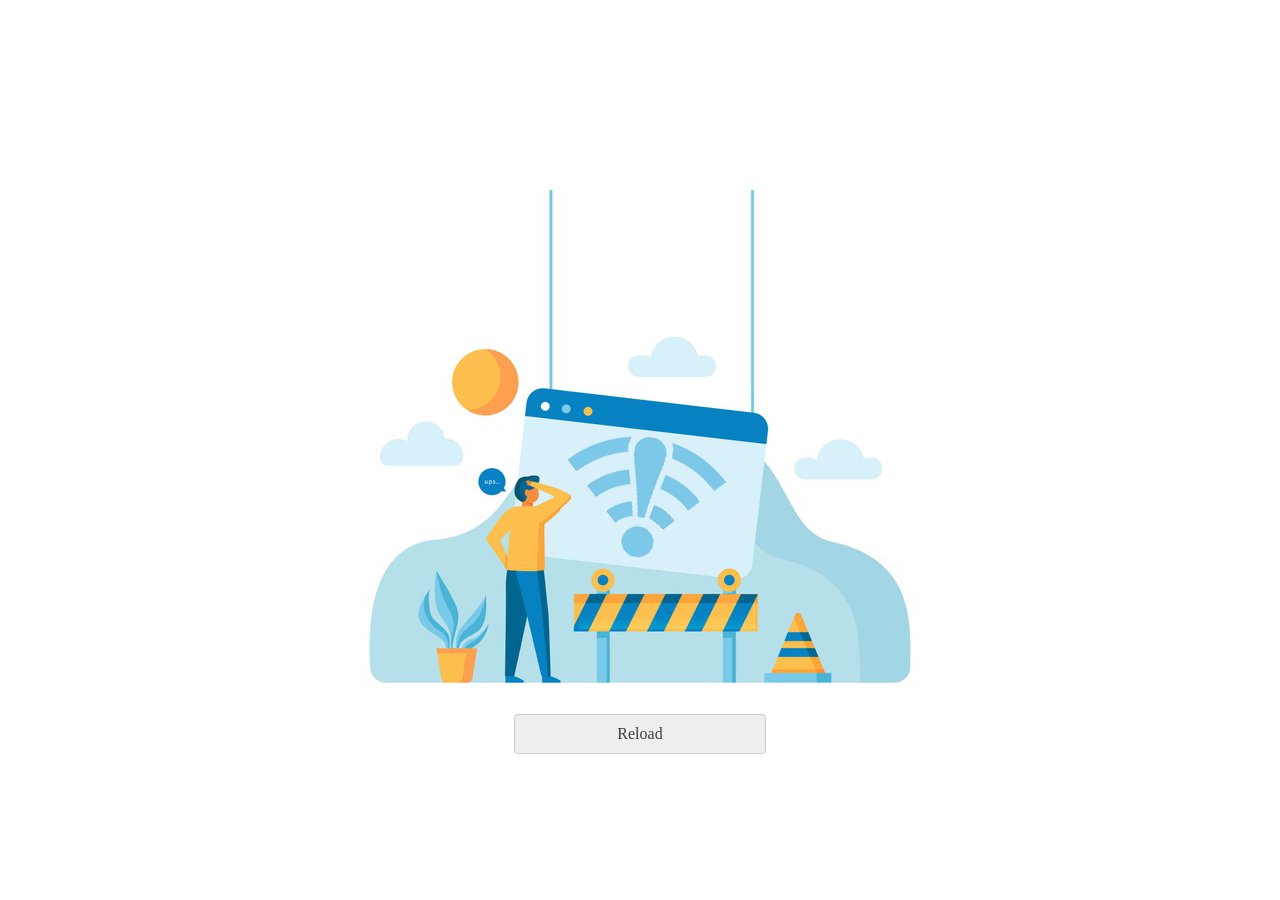
<file: 3D/offline.html>
<!DOCTYPE html>
<html lang="en">
<head>
    <meta charset="UTF-8">
    <meta http-equiv="X-UA-Compatible" content="IE=edge">
    <meta name="viewport" content="width=device-width, initial-scale=1.0">
    <title>Simple Progressive Web App</title>
    <meta name="msapplication-TileColor" content="#af0a1a">
    <meta name="theme-color" content="#ffffff">
    <link rel="shortcut icon" href="img/fav_icon.png">
    <link rel="icon" type="image/png" sizes="32x32" href="img/fav_icon.png">
    <link rel="manifest" href="pwa-manifest.json">
    <link rel="stylesheet" href="css/style.css">
    <script type='text/javascript' src="js/main.js"></script>
</head>
<body>
    <div class="content">
        <img src="img/offline.jpg" alt="Red Cherry is offline">
        <br>
        <span class="reload-btn" onclick="return window.location.reload()">Reload</span>
    </div>
</body>
</html>
</file>
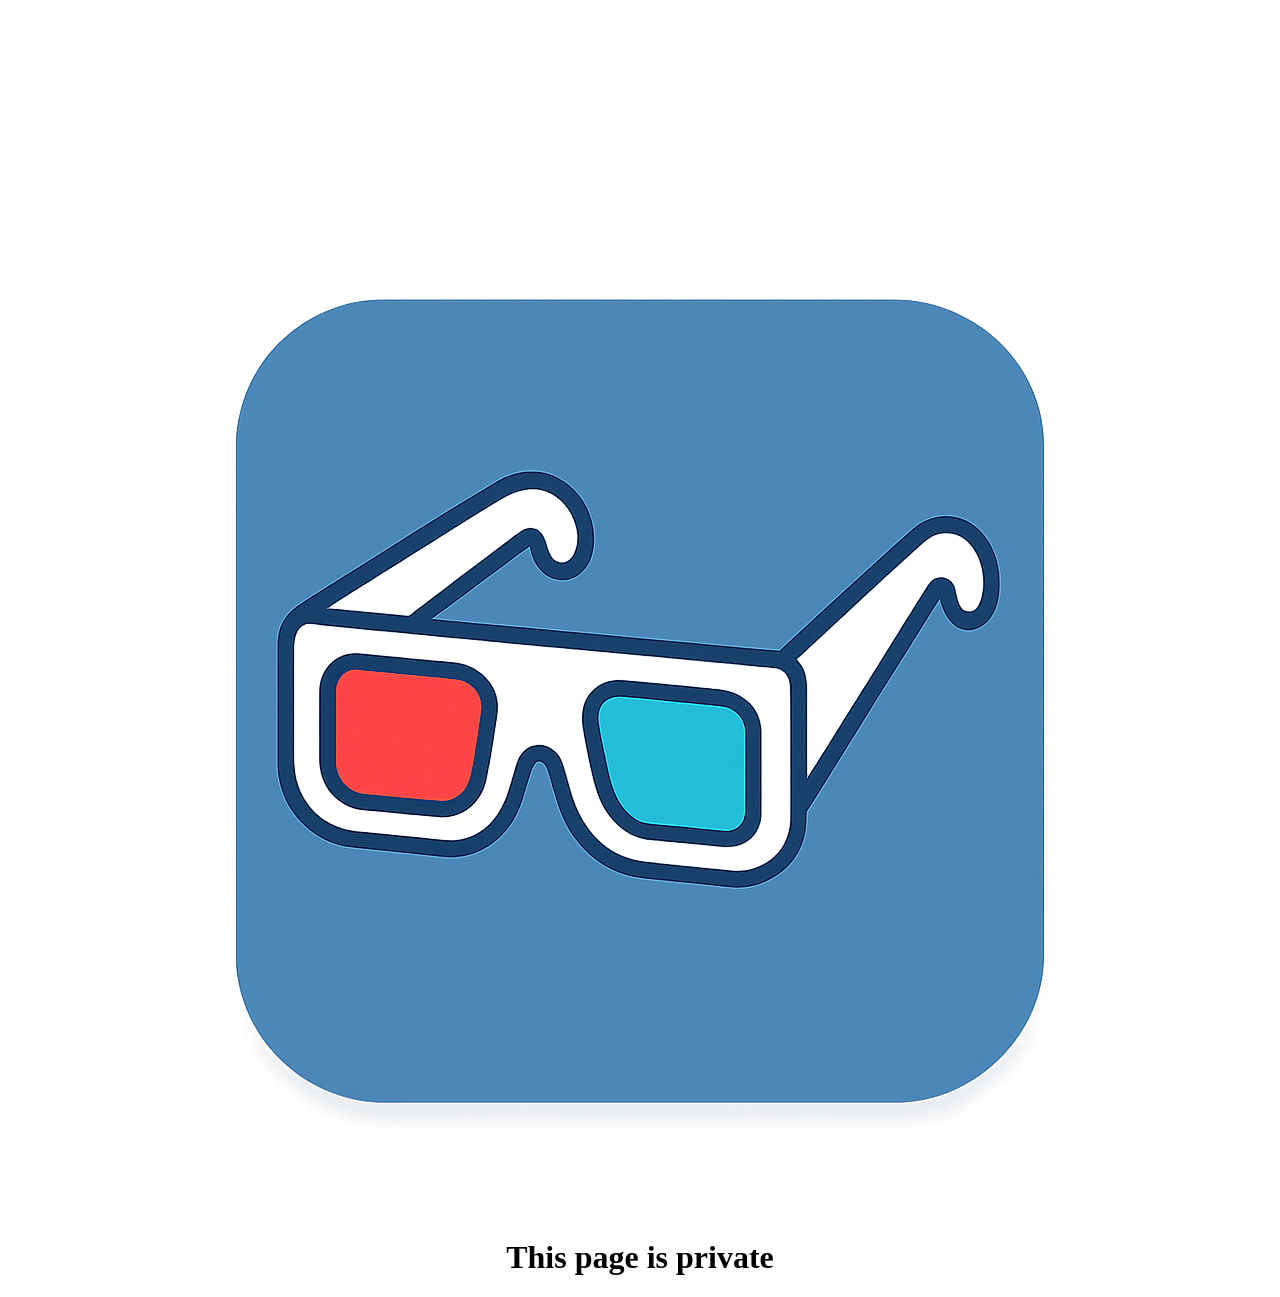
<file: 3D/private.html>
<!DOCTYPE html>
<html lang="en">
<head>
    <meta charset="UTF-8">
    <meta http-equiv="X-UA-Compatible" content="IE=edge">
    <meta name="viewport" content="width=device-width, initial-scale=1.0">
    <title>Simple Progressive Web App</title>
    <meta name="msapplication-TileColor" content="#af0a1a">
    <meta name="theme-color" content="#ffffff">
    <link rel="shortcut icon" href="img/fav_icon.png">
    <link rel="icon" type="image/png" sizes="32x32" href="img/fav_icon.png">
    <link rel="manifest" href="pwa-manifest.json">
    <link rel="stylesheet" href="css/style.css">
    <script type='text/javascript' src="js/main.js"></script>
</head>
<body>
    <div class="content">
        <img src="img/fav_icon.png" alt="Anaglyphe">
        <h1>This page is private</h1>
    </div>
</body>
</html>
</file>
<file: 3D/css/style.css>
a {
    color: #007bff;
    text-decoration: none;
    background-color: transparent;
}

.content {
    text-align: center;
    margin-top: 15%;
}

.reload-btn {
    text-align: center;
    background: #eee;
    padding: 10px;
    color: rgb(61, 61, 61);
    border: 1px solid #ccc;
    border-radius: 4px;
    width: 230px;
    display: inline-block;
    cursor: pointer;
}
</file>
<file: Strategeti/css/style.css>
:root {
  color-scheme: light;
  font-family: 'DM Sans', 'Segoe UI', sans-serif;
  color: #1d2b25;
  background: #f2f4ed;
  font-synthesis: none;
  text-rendering: optimizeLegibility;
  --ink: #1d2b25;
  --muted: #66736b;
  --green: #23634b;
  --green-dark: #174534;
  --sand: #e8dfc8;
  --line: #dce2d9;
}

* {
  box-sizing: border-box;
}

body {
  min-width: 320px;
  min-height: 100vh;
  margin: 0;
  background:
    radial-gradient(ellipse at 48% 43%, #ffffff 0, #f7f8f3 36%, transparent 72%),
    #f2f4ed;
}

button,
select {
  font: inherit;
}

button {
  -webkit-tap-highlight-color: transparent;
}

button:focus-visible,
select:focus-visible,
a:focus-visible {
  outline: 3px solid #db9b3c;
  outline-offset: 3px;
}

[hidden] {
  display: none !important;
}

.app-shell {
  width: min(100%, 900px);
  min-height: 100vh;
  margin: 0 auto;
  padding: max(16px, env(safe-area-inset-top)) 24px max(28px, env(safe-area-inset-bottom));
}

.topbar {
  display: flex;
  min-height: 58px;
  align-items: center;
  justify-content: space-between;
  gap: 14px;
  border-bottom: 1px solid var(--line);
}

.brand {
  display: inline-flex;
  align-items: center;
  gap: 10px;
  color: var(--ink);
  font-family: 'Space Grotesk', 'Segoe UI', sans-serif;
  font-size: 1.1rem;
  font-weight: 700;
  text-decoration: none;
}

.brand-mark {
  display: grid;
  width: 32px;
  height: 32px;
  place-items: center;
  border-radius: 10px;
  background: var(--green);
  color: white;
}

.menu {
  display: flex;
  align-items: center;
  gap: 8px;
}

.button {
  min-height: 42px;
  padding: 0 15px;
  border: 1px solid transparent;
  border-radius: 11px;
  cursor: pointer;
  font-weight: 700;
  transition: background-color 140ms ease, transform 140ms ease, border-color 140ms ease;
}

.button:active:not(:disabled) {
  transform: translateY(1px);
}

.button-primary {
  background: var(--green);
  color: white;
}

.button-primary:hover {
  background: var(--green-dark);
}

.button-quiet {
  border-color: var(--line);
  background: #fff;
  color: var(--ink);
}

.button-quiet:hover {
  background: #f7f9f6;
  border-color: #b9c8bd;
}

.button-danger {
  background: #9d4032;
  color: white;
}

.setup-panel {
  width: min(100%, 490px);
  margin: clamp(44px, 12vh, 120px) auto 0;
  padding: clamp(24px, 5vw, 40px);
}

.panel {
  border: 1px solid var(--line);
  border-radius: 22px;
  background: rgba(255, 255, 255, 0.92);
  box-shadow: 0 18px 50px rgba(35, 58, 45, 0.08);
}

.eyebrow {
  margin: 0 0 8px;
  color: var(--green);
  font-size: 0.76rem;
  font-weight: 700;
  letter-spacing: 0.12em;
  text-transform: uppercase;
}

h1,
h2,
p {
  margin-top: 0;
}

h1,
h2 {
  font-family: 'Space Grotesk', 'Segoe UI', sans-serif;
}

.setup-panel h1,
.game-heading h1,
.rules-panel h1 {
  margin-bottom: 10px;
  font-size: clamp(1.7rem, 5vw, 2.2rem);
  letter-spacing: -0.04em;
}

.rules-panel {
  width: min(100%, 690px);
  margin: 25px auto 0;
  padding: clamp(22px, 5vw, 36px);
}

.rules-panel h1 {
  margin-bottom: 24px;
}

.rules-section {
  margin-top: 23px;
}

.rules-section h2 {
  margin-bottom: 9px;
  font-size: 1.2rem;
}

.rules-section p,
.rules-section li {
  color: #435149;
  line-height: 1.65;
}

.rules-section ul {
  display: grid;
  gap: 8px;
  margin: 0;
  padding-left: 22px;
}

.rules-section .animal-rules {
  gap: 12px;
}

.rules-actions {
  display: flex;
  justify-content: flex-end;
  margin-top: 28px;
}

.muted {
  margin-bottom: 24px;
  color: var(--muted);
  line-height: 1.6;
}

.setup-form {
  display: grid;
  gap: 10px;
}

.setup-form label {
  font-size: 0.9rem;
  font-weight: 700;
}

.setup-form select,
.setup-form input {
  width: 100%;
  min-height: 48px;
  padding: 0 12px;
  border: 1px solid #cfd8d0;
  border-radius: 11px;
  background: #fff;
  color: var(--ink);
}

.llm-model-field {
  display: grid;
  gap: 8px;
}

.form-status {
  margin: 0;
  color: var(--muted);
  font-size: 0.82rem;
  line-height: 1.45;
}

.setup-form .button {
  margin-top: 8px;
}

.ai-test-panel {
  width: min(100%, 650px);
  margin: clamp(32px, 8vh, 80px) auto 0;
  padding: clamp(22px, 5vw, 36px);
}

.ai-test-panel h1 {
  margin-bottom: 10px;
  font-size: clamp(1.7rem, 5vw, 2.2rem);
  letter-spacing: -0.04em;
}

.ai-test-form {
  display: grid;
  gap: 10px;
}

.ai-test-form label {
  font-size: 0.9rem;
  font-weight: 700;
}

.ai-test-form select,
.ai-test-form input {
  width: 100%;
  min-height: 48px;
  padding: 0 12px;
  border: 1px solid #cfd8d0;
  border-radius: 11px;
  background: #fff;
  color: var(--ink);
}

.ai-test-form .button {
  margin-top: 8px;
}

.ai-test-progress,
.ai-test-results {
  margin-top: 28px;
}

.ai-test-progress h2,
.ai-test-results h2 {
  margin-bottom: 12px;
  font-size: 1.2rem;
}

.ai-test-progress progress {
  width: 100%;
  height: 16px;
  accent-color: var(--green);
}

.ai-test-progress p,
.ai-test-results > p {
  margin: 8px 0 0;
  color: var(--muted);
  line-height: 1.5;
}

.ai-score-grid {
  display: grid;
  grid-template-columns: repeat(3, minmax(0, 1fr));
  gap: 10px;
}

.ai-score-card {
  padding: 14px;
  border: 1px solid var(--line);
  border-radius: 13px;
  background: #fbfcf9;
}

.ai-score-card h3 {
  margin: 0 0 8px;
  font-size: 0.9rem;
}

.ai-score-card p {
  margin: 0;
  color: var(--muted);
}

.ai-score-card strong {
  color: var(--green-dark);
  font-size: 1.4rem;
}

.ai-test-error {
  margin: 20px 0 0;
  padding: 12px;
  border: 1px solid #e4b6ac;
  border-radius: 10px;
  background: #fff3f0;
  color: #842f23;
}

.resume-button {
  width: 100%;
  margin-top: 10px;
}

.game-panel {
  width: min(100%, 690px);
  margin: 25px auto 0;
}

.game-heading {
  display: flex;
  align-items: end;
  justify-content: space-between;
  gap: 16px;
  margin-bottom: 15px;
}

.game-heading h1 {
  margin-bottom: 0;
}

.turn-indicator {
  flex: none;
  margin-bottom: 4px;
  padding: 9px 13px;
  border: 1px solid #d7e3da;
  border-radius: 999px;
  background: #edf5ef;
  color: var(--green-dark);
  font-size: 0.88rem;
  font-weight: 700;
}

.player-zone {
  padding: 13px 15px;
  border: 1px solid var(--line);
  border-radius: 17px;
  background: rgba(255, 255, 255, 0.83);
}

.player-zone.is-current-player {
  border-color: #765437;
  background: #fffaf1;
  box-shadow: 0 0 0 2px rgba(118, 84, 55, 0.18);
}

.player-heading {
  display: flex;
  align-items: center;
  gap: 9px;
  min-height: 25px;
  margin-bottom: 9px;
}

.player-heading h2 {
  margin: 0;
  font-size: 0.98rem;
}

.player-position,
.stock-label {
  color: var(--muted);
  font-family: 'DM Sans', 'Segoe UI', sans-serif;
  font-size: 0.76rem;
  font-weight: 500;
}

.stock-label {
  margin-left: auto;
  white-space: nowrap;
}

.player-stone {
  width: 14px;
  height: 14px;
  flex: none;
  border-radius: 50%;
}

.stone-black {
  border: 2px solid #17221d;
  background: #17221d;
  box-shadow: inset 0 0 0 2px #829087;
}

.stone-white {
  border: 2px solid #a7b1a7;
  background: #fff;
  box-shadow: inset 0 0 0 2px #f1f2eb;
}

.stock {
  display: grid;
  grid-template-columns: repeat(auto-fill, minmax(42px, 52px));
  justify-content: start;
  gap: 7px;
}

.piece-choice {
  display: grid;
  width: 100%;
  min-height: 46px;
  place-items: center;
  padding: 4px;
  border: 1px solid #d9e0d8;
  border-radius: 12px;
  background: #fff;
  color: var(--ink);
  cursor: pointer;
  text-align: left;
}

.piece-choice:not(:disabled):hover {
  border-color: #82a890;
  background: #f5faf6;
}

.piece-choice[aria-pressed='true'] {
  border-color: var(--green);
  background: #e9f3eb;
  box-shadow: 0 0 0 2px rgba(35, 99, 75, 0.12);
}

.piece-choice:disabled {
  cursor: default;
  opacity: 0.46;
}

.piece-icon {
  display: grid;
  width: 34px;
  height: 34px;
  place-items: center;
  border: 2px solid #fbfbf4;
  border-radius: 50%;
  background: #fff;
  box-shadow: 0 2px 5px rgba(0, 0, 0, 0.18);
  font-size: 1.42rem;
  line-height: 1;
}

.piece-choice.black .piece-icon,
.captured-piece.black .piece-disc {
  border-color: #26362d;
  background: #27352e;
}

.piece-choice.white .piece-icon,
.captured-piece.white .piece-disc {
  border-color: #fbfbf4;
  background: #fff;
}

.board-area {
  display: grid;
  grid-template-columns: minmax(0, 1fr) 118px;
  align-items: center;
  gap: 12px;
  margin: 14px 0;
}

.board-wrap {
  position: relative;
  width: min(100%, 530px);
  justify-self: center;
  padding: clamp(8px, 2vw, 13px);
  border: 1px solid #d4c7a9;
  border-radius: 22px;
  background: var(--sand);
  box-shadow: 0 10px 26px rgba(52, 60, 42, 0.13), inset 0 1px 0 rgba(255, 255, 255, 0.7);
}

.game-result {
  position: absolute;
  z-index: 2;
  inset: clamp(8px, 2vw, 13px);
  display: grid;
  place-items: center;
  padding: clamp(10px, 4vw, 24px);
  border-radius: 11px;
  background: rgba(21, 35, 31, 0.36);
}

.game-result-card {
  width: min(100%, 340px);
  padding: clamp(18px, 5vw, 30px);
  border: 1px solid rgba(255, 255, 255, 0.72);
  border-radius: 18px;
  background: rgba(255, 255, 255, 0.84);
  backdrop-filter: blur(2px);
  box-shadow: 0 14px 40px rgba(0, 0, 0, 0.25);
  text-align: center;
}

.game-result-card .eyebrow {
  margin-bottom: 8px;
}

.game-result-card h2 {
  margin-bottom: 10px;
  color: var(--green-dark);
  font-size: clamp(1.4rem, 6vw, 2rem);
}

.game-result-card > p:last-child {
  margin-bottom: 0;
  color: var(--muted);
  line-height: 1.45;
}

.captured-stock {
  align-self: stretch;
  min-width: 0;
  padding: 12px 9px;
  border: 1px solid var(--line);
  border-radius: 15px;
  background: rgba(255, 255, 255, 0.84);
}

.captured-stock h2 {
  margin: 0 0 10px;
  font-size: 0.95rem;
  text-align: center;
}

.captured-empty {
  margin: 14px 0;
  color: var(--muted);
  font-size: 0.76rem;
  text-align: center;
}

.captured-groups {
  display: grid;
  gap: 12px;
}

.captured-groups h3 {
  display: flex;
  align-items: center;
  gap: 5px;
  margin: 0 0 6px;
  font-size: 0.75rem;
}

.captured-groups .player-stone {
  width: 11px;
  height: 11px;
}

.captured-pieces {
  display: grid;
  grid-template-columns: repeat(auto-fill, minmax(27px, 1fr));
  min-height: 20px;
  gap: 4px;
}

.captured-piece {
  display: inline-flex;
  min-width: 0;
  min-height: 25px;
  align-items: center;
  justify-content: center;
  gap: 2px;
  padding: 2px 4px;
  border: 1px solid #e0e4dd;
  border-radius: 7px;
  background: #f5f6f1;
  font-size: 0.9rem;
}

.captured-piece .piece-disc {
  display: grid;
  width: 22px;
  height: 22px;
  place-items: center;
  border: 2px solid #fbfbf4;
  border-radius: 50%;
  background: #fff;
  box-shadow: 0 1px 3px rgba(0, 0, 0, 0.16);
  font-size: 0.9rem;
  line-height: 1;
}

.captured-stock:not(.has-captured) .captured-groups {
  opacity: 0.65;
}

.board {
  display: grid;
  width: 100%;
  height: auto;
  grid-template-columns: repeat(4, minmax(0, 1fr));
  grid-template-rows: repeat(4, minmax(0, 1fr));
  overflow: hidden;
  aspect-ratio: 1;
  border: 2px solid #806d4f;
  border-radius: 11px;
  background: #e3d6b9;
}

.board-cell {
  position: relative;
  display: grid;
  width: 100%;
  height: 100%;
  min-width: 0;
  min-height: 0;
  place-content: center;
  justify-items: center;
  gap: 2px;
  padding: 2px;
  border: 0;
  border-right: 1px solid rgba(105, 88, 58, 0.28);
  border-bottom: 1px solid rgba(105, 88, 58, 0.28);
  background: #e9dfc8;
  color: var(--ink);
  cursor: pointer;
}

.board-cell:nth-child(8n + 2),
.board-cell:nth-child(8n + 4),
.board-cell:nth-child(8n + 5),
.board-cell:nth-child(8n + 7) {
  background: #d9caa8;
}

.board-cell:hover:not(:disabled) {
  background: #c9dcbf;
}

.board-cell:disabled {
  cursor: default;
}

.board-cell.selected-source {
  z-index: 1;
  outline: 4px solid #e0a33e;
  outline-offset: -4px;
}

.board-cell.jump-target {
  box-shadow: inset 0 0 0 4px #6a9c5e;
}

.board-cell.jump-path {
  box-shadow: inset 0 0 0 3px #bd8735;
}

.board-cell.jump-target:not(:disabled) {
  background: #d5e6c9;
}

.board-cell.placement-forbidden {
  background-image: repeating-linear-gradient(
    135deg,
    transparent,
    transparent 8px,
    rgba(130, 75, 58, 0.12) 8px,
    rgba(130, 75, 58, 0.12) 12px
  );
}

.board-cell.placement-forbidden:disabled {
  opacity: 0.72;
}

.placement-rule-hint {
  margin: -3px 0 12px;
  color: var(--muted);
  font-size: 0.8rem;
  line-height: 1.4;
  text-align: center;
}

.gazelle-move-controls {
  display: grid;
  justify-items: center;
  gap: 12px;
  margin-top: 14px;
  padding: 12px;
  border: 1px solid #cbdcc9;
  border-radius: 14px;
  background: #f0f6ec;
}

.gazelle-move-controls p {
  margin: 0;
  color: var(--green-dark);
  font-size: 0.88rem;
  text-align: center;
}

.gazelle-move-actions {
  display: flex;
  justify-content: center;
  flex-wrap: wrap;
  gap: 8px;
}

.board-piece {
  display: grid;
  width: clamp(39px, 10vw, 68px);
  height: clamp(39px, 10vw, 68px);
  place-items: center;
  border: 3px solid #fff;
  border-radius: 50%;
  background: #fff;
  box-shadow: 0 3px 7px rgba(0, 0, 0, 0.2);
  font-size: clamp(1.45rem, 5.5vw, 2.65rem);
  line-height: 1;
}

.board-cell.black .board-piece {
  border-color: #26362d;
  background: #27352e;
}

.board-cell.white .board-piece {
  border-color: #fbfbf4;
  background: #fff;
}

.board-owner {
  color: #39443a;
  font-size: clamp(0.58rem, 2vw, 0.73rem);
  font-weight: 700;
}

.empty-marker {
  width: 9px;
  height: 9px;
  border-radius: 50%;
  background: rgba(92, 78, 52, 0.17);
}

.game-message {
  min-height: 24px;
  margin: 11px 0 0;
  color: var(--muted);
  font-size: 0.9rem;
  text-align: center;
}

#retry-ai-button {
  display: block;
  margin: 8px auto 0;
}

.save-status {
  min-height: 20px;
  margin: 20px 0 0;
  color: #68776d;
  font-size: 0.78rem;
  text-align: center;
}

.save-error {
  color: #a3352c;
}

.confirm-dialog {
  width: min(calc(100% - 32px), 400px);
  padding: 24px;
  border: 1px solid var(--line);
  border-radius: 18px;
  color: var(--ink);
  box-shadow: 0 22px 70px rgba(20, 31, 25, 0.25);
}

.confirm-dialog::backdrop {
  background: rgba(17, 29, 22, 0.45);
  backdrop-filter: blur(3px);
}

.confirm-dialog h2 {
  margin-bottom: 8px;
  font-size: 1.25rem;
}

.confirm-dialog p {
  color: var(--muted);
  line-height: 1.5;
}

.dialog-actions {
  display: flex;
  justify-content: end;
  gap: 9px;
  margin-top: 20px;
}

@media (max-width: 560px) {
  .app-shell {
    padding-right: 14px;
    padding-left: 14px;
  }

  .topbar {
    min-height: 54px;
  }

  .brand {
    gap: 7px;
    font-size: 1rem;
  }

  .brand-mark {
    width: 29px;
    height: 29px;
  }

  .menu {
    gap: 6px;
  }

  .button {
    min-height: 40px;
    padding-right: 11px;
    padding-left: 11px;
    font-size: 0.83rem;
  }

  .ai-score-grid {
    grid-template-columns: 1fr;
  }

  .game-panel {
    margin-top: 18px;
  }

  .player-zone {
    padding: 10px;
  }

  .stock {
    gap: 6px;
  }

  .board-area {
    grid-template-columns: minmax(0, 1fr);
    gap: 0;
  }

  .captured-stock {
    width: min(100%, 530px);
    justify-self: center;
    padding: 9px 12px;
  }

  .captured-groups {
    grid-template-columns: 1fr 1fr;
    gap: 10px;
  }

  .captured-empty {
    margin: 6px 0 9px;
  }

  .piece-icon {
    font-size: 1.3rem;
  }
}

@media (max-width: 400px) {
  .topbar {
    flex-wrap: wrap;
    padding: 8px 0;
  }

  .menu {
    width: 100%;
    flex-wrap: wrap;
    justify-content: flex-end;
  }
}

@media (max-width: 360px) {
  .player-position {
    display: block;
    margin-top: 2px;
  }

  .stock-label {
    font-size: 0.68rem;
  }
}

@media (prefers-reduced-motion: reduce) {
  *,
  *::before,
  *::after {
    scroll-behavior: auto !important;
    transition-duration: 0.01ms !important;
  }
}
</file>
<file: css/style.css>
a {
    color: #007bff;
    text-decoration: none;
    background-color: transparent;
}

.content {
    text-align: center;
    margin-top: 15%;
}

.reload-btn {
    text-align: center;
    background: #eee;
    padding: 10px;
    color: rgb(61, 61, 61);
    border: 1px solid #ccc;
    border-radius: 4px;
    width: 230px;
    display: inline-block;
    cursor: pointer;
}
</file>
